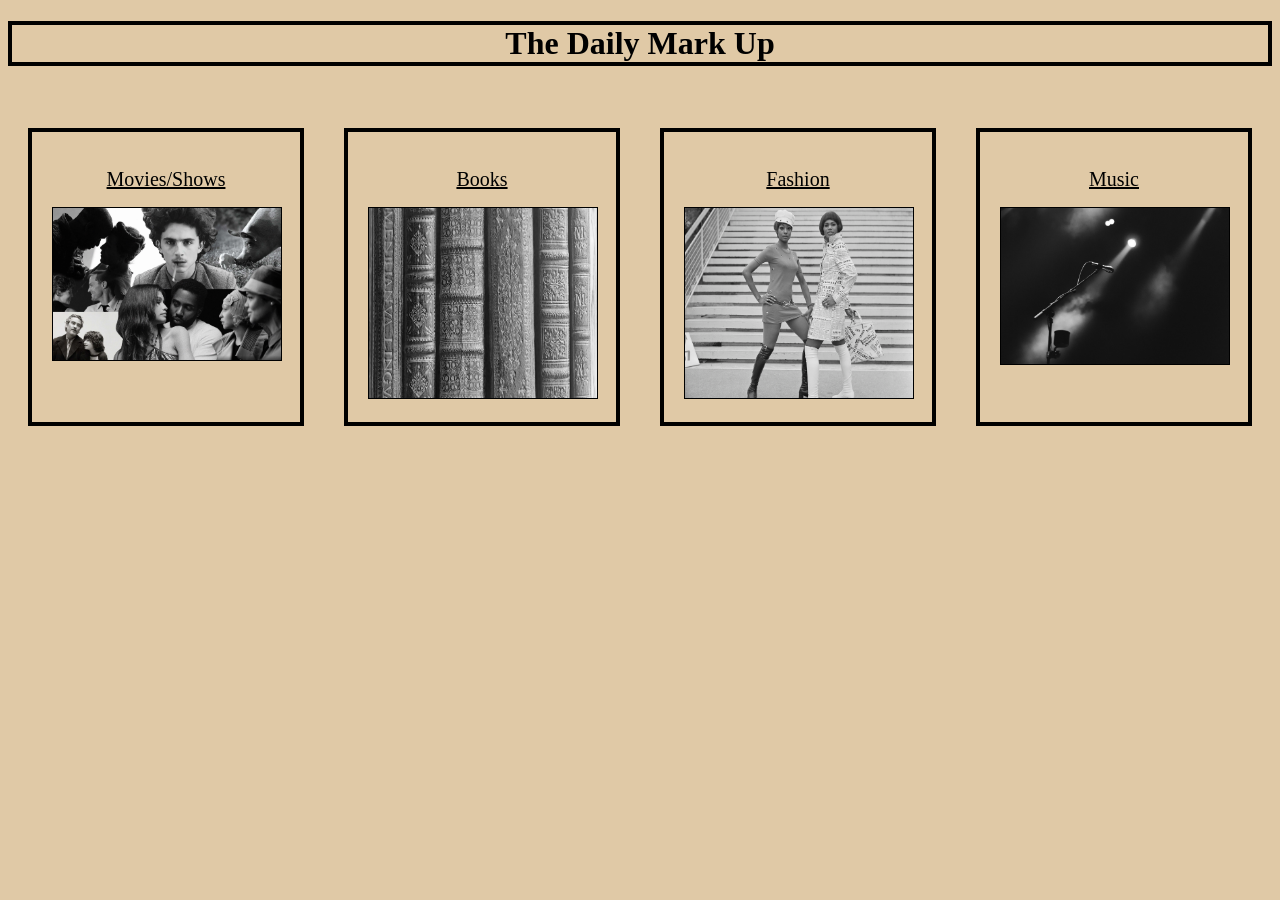
<file: index.html>
<!DOCTYPE html>
<html lang="en">
<head>
    <link rel="stylesheet" href="Style/style.css">
    <title>The Daily Mark Up</title>
    </head>
<body>
    <h1 id="page-title">The Daily Mark Up</h1>
<div class="container">
        <div>
            <p><a href="movies.html">Movies/Shows</a></p>
            <img class="image" src="Images/draft02.png" alt="moviethumbnail">
           
        </div>
          <div>
            <p><a href="books.html">Books</a></p>
            <img class="image2" src="Images/vertical_books_from_the_marburg_image_archive.jpg" alt="bookstack">
        </div>
          <div>
            <p><a href="trends.html">Fashion</a></p>
            <img class="image2" src="Images/trends.png" alt="trends">
        </div>
          <div>
            <p><a href="music.html">Music</a></p>
            <img class="image" src="Images/music.jpeg" alt="music">
        </div>
    </div>
    </html>
</file>
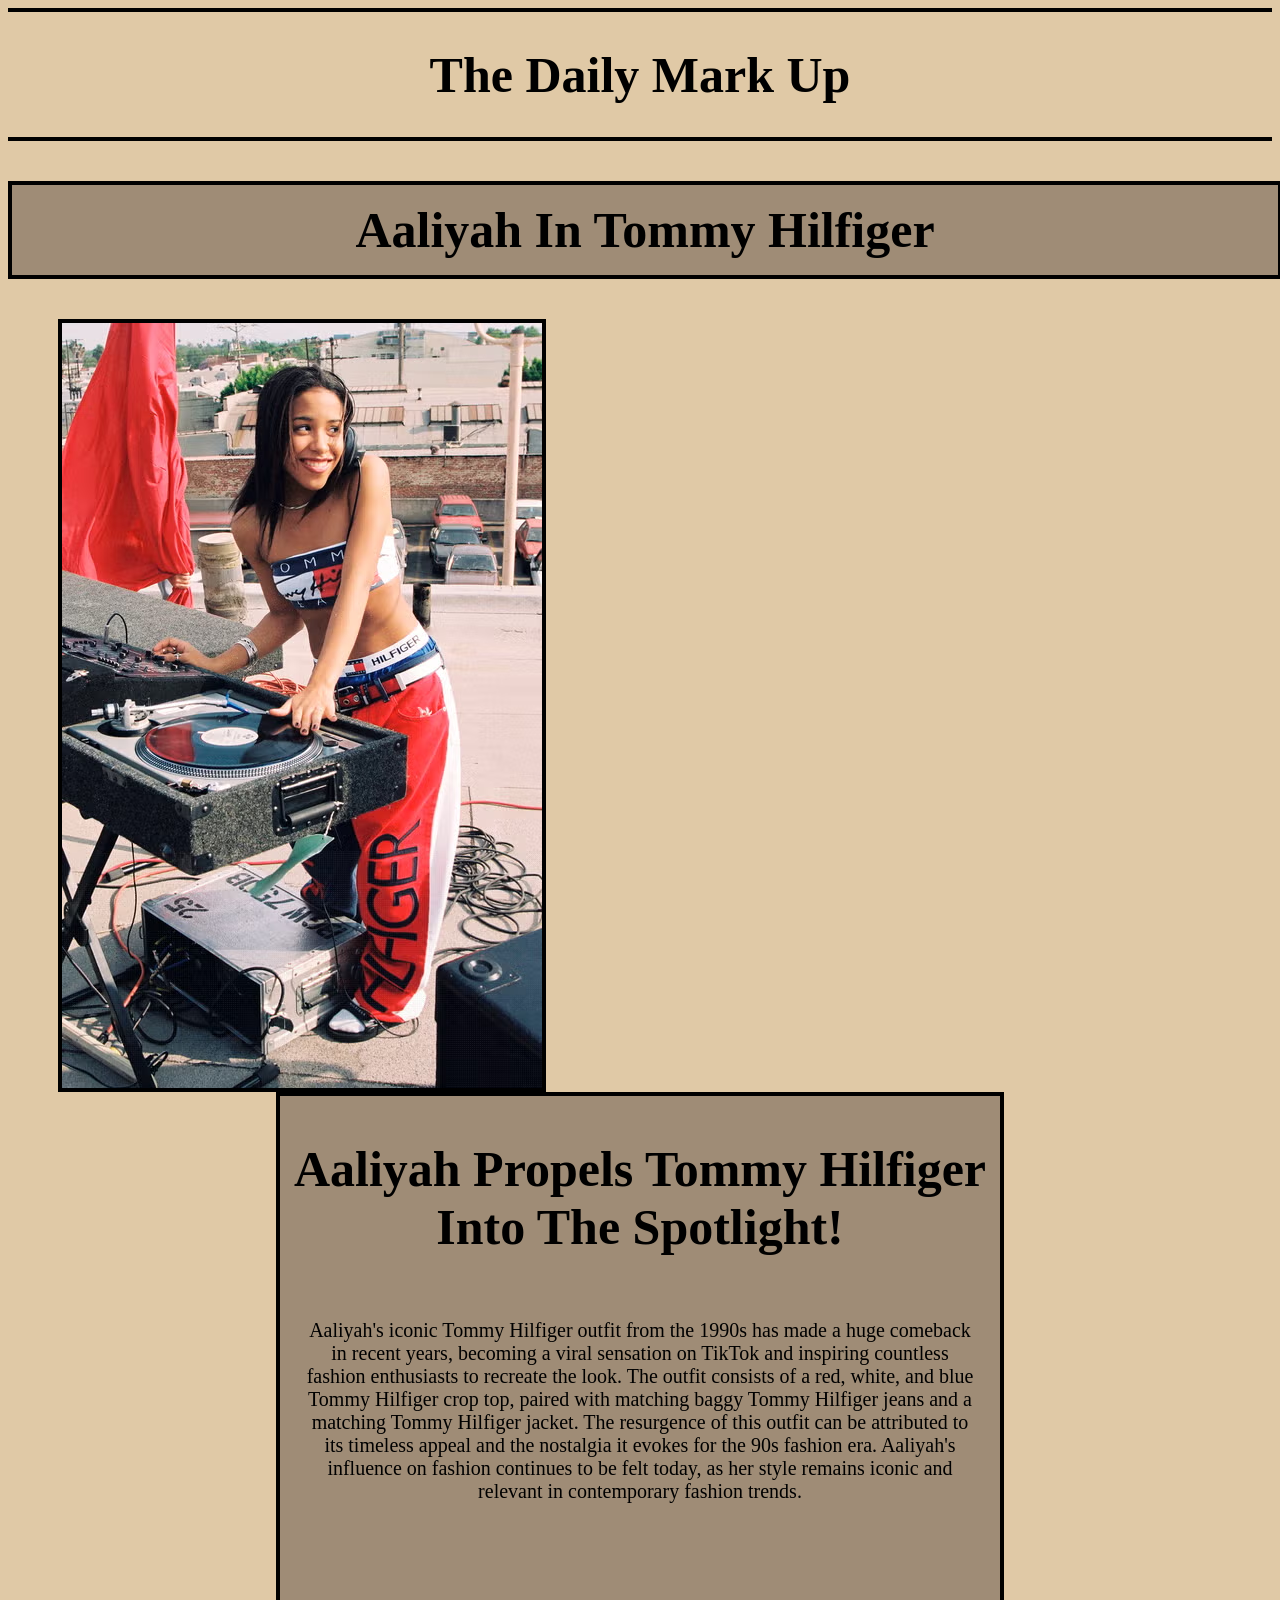
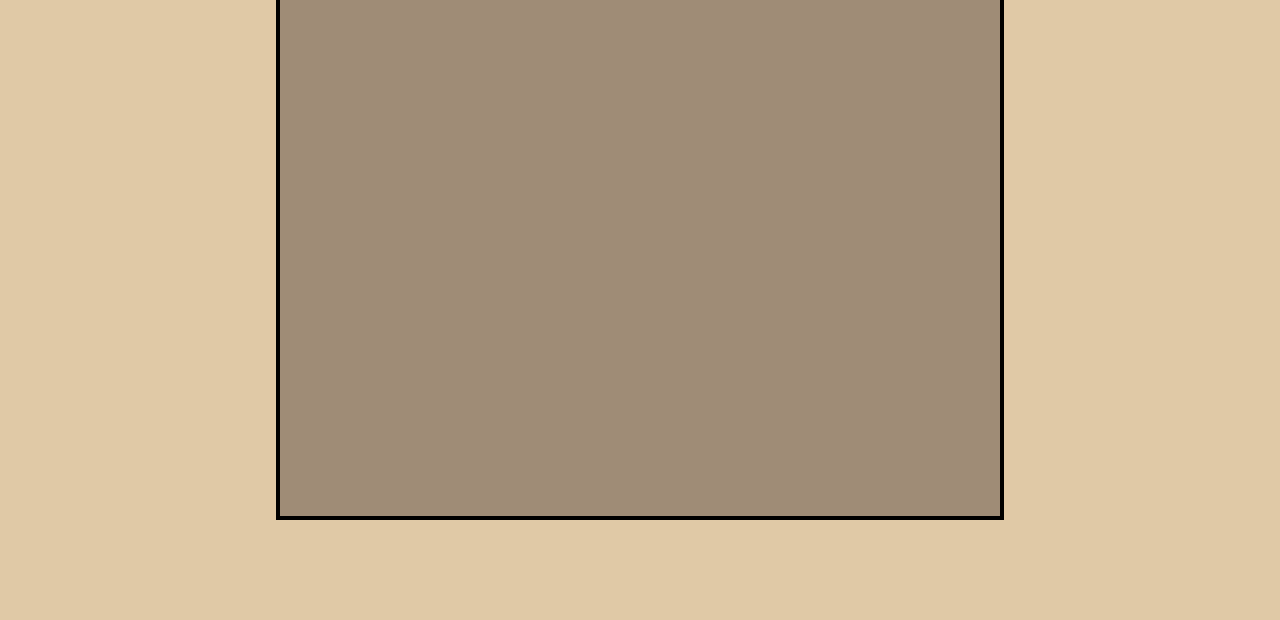
<file: Aaliyahhilly.html>
<!DOCTYPE html>
<html lang="en">
<head>
    <link rel="stylesheet" href="Style/style2.css">
    </head>
    <body>
         </head>
    <body>  
   <hr>
   <h1>The Daily Mark Up</h1>
   <hr>
   
   
        <div class="container">
        <div>
       <h1>Aaliyah In Tommy Hilfiger</h1>
       </div>
    </div>
      <div class="container2">
            <img class="image" src="Images/tommyhilly.png" alt="aaliyah"/> 

            <div>
                <h1> Aaliyah Propels Tommy Hilfiger Into The Spotlight!</h1>
              <p> Aaliyah's iconic Tommy Hilfiger outfit from the 1990s has made a huge comeback in recent years, becoming a viral sensation on TikTok and inspiring countless fashion enthusiasts to recreate the look. The outfit consists of a red, white, and blue Tommy Hilfiger crop top, paired with matching baggy Tommy Hilfiger jeans and a matching Tommy Hilfiger jacket. The resurgence of this outfit can be attributed to its timeless appeal and the nostalgia it evokes for the 90s fashion era. Aaliyah's influence on fashion continues to be felt today, as her style remains iconic and relevant in contemporary fashion trends.</p>
       </div>
      
    </body>
</file>
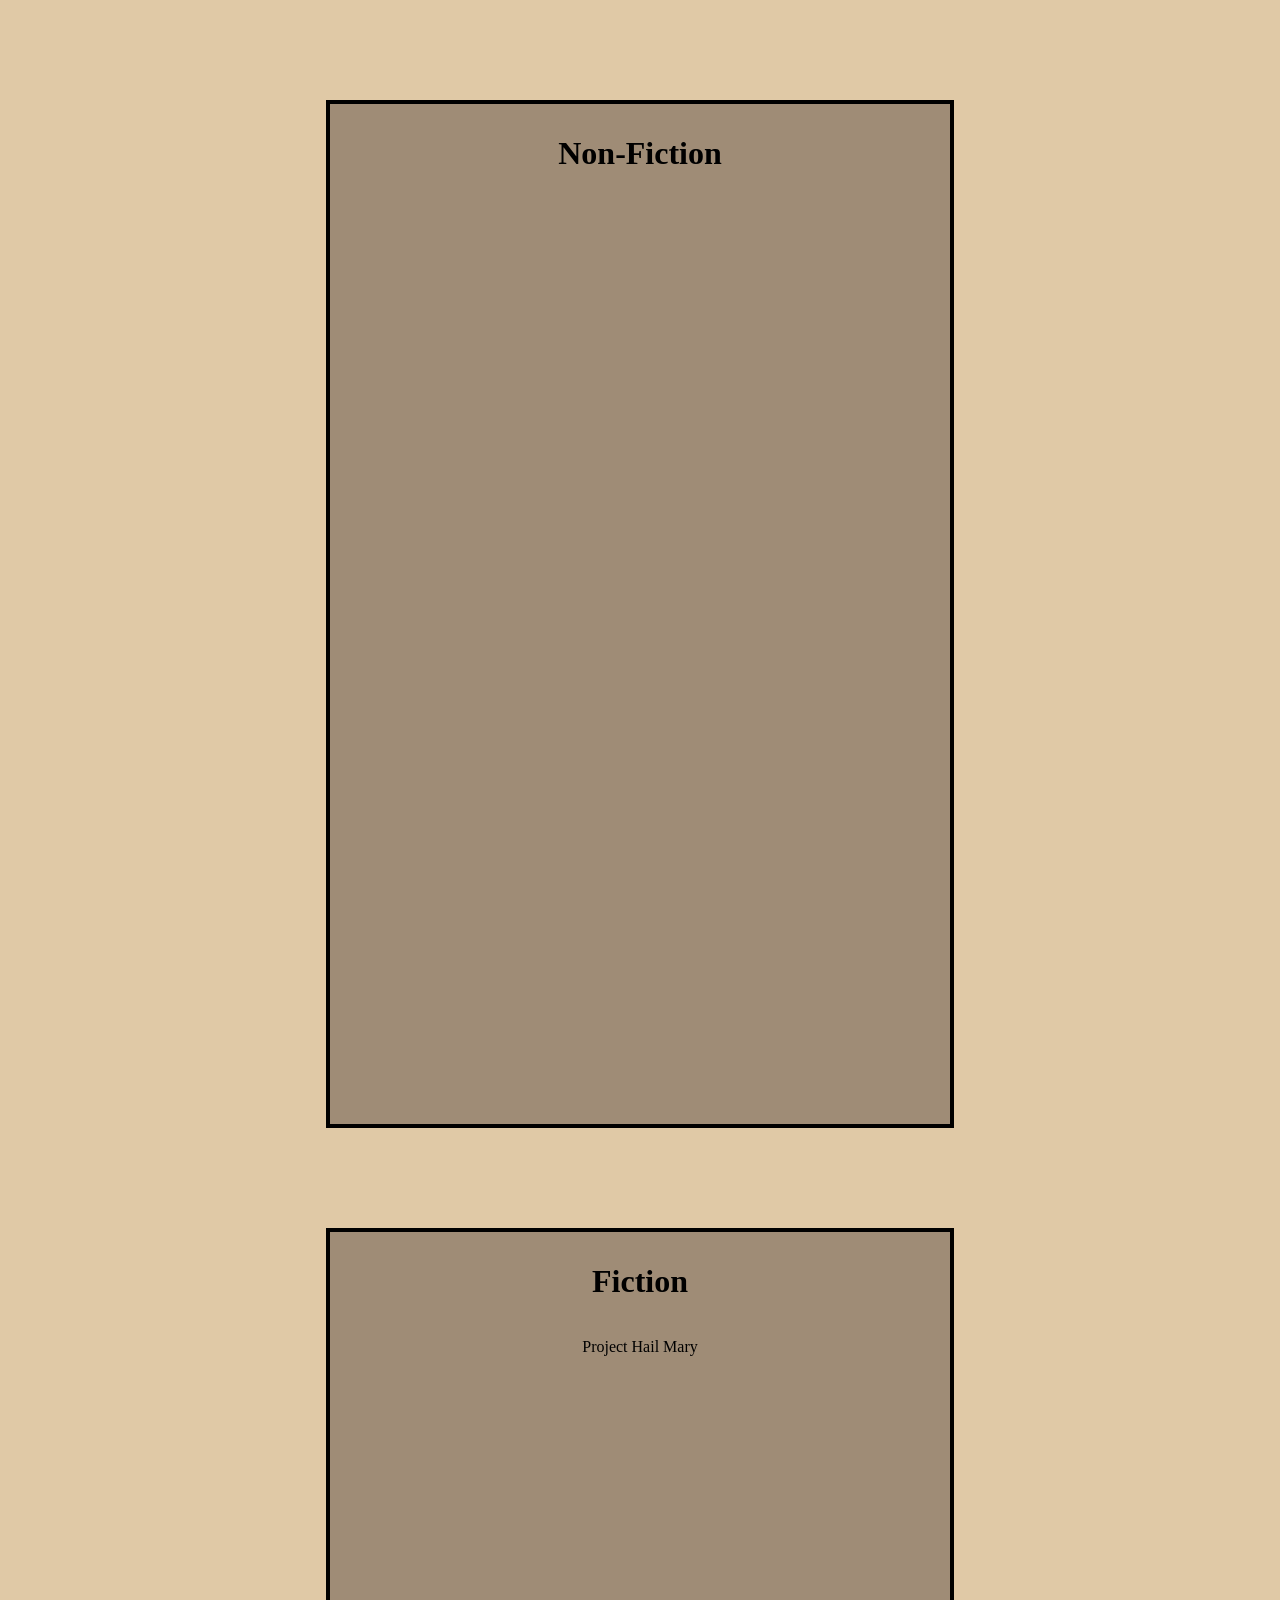
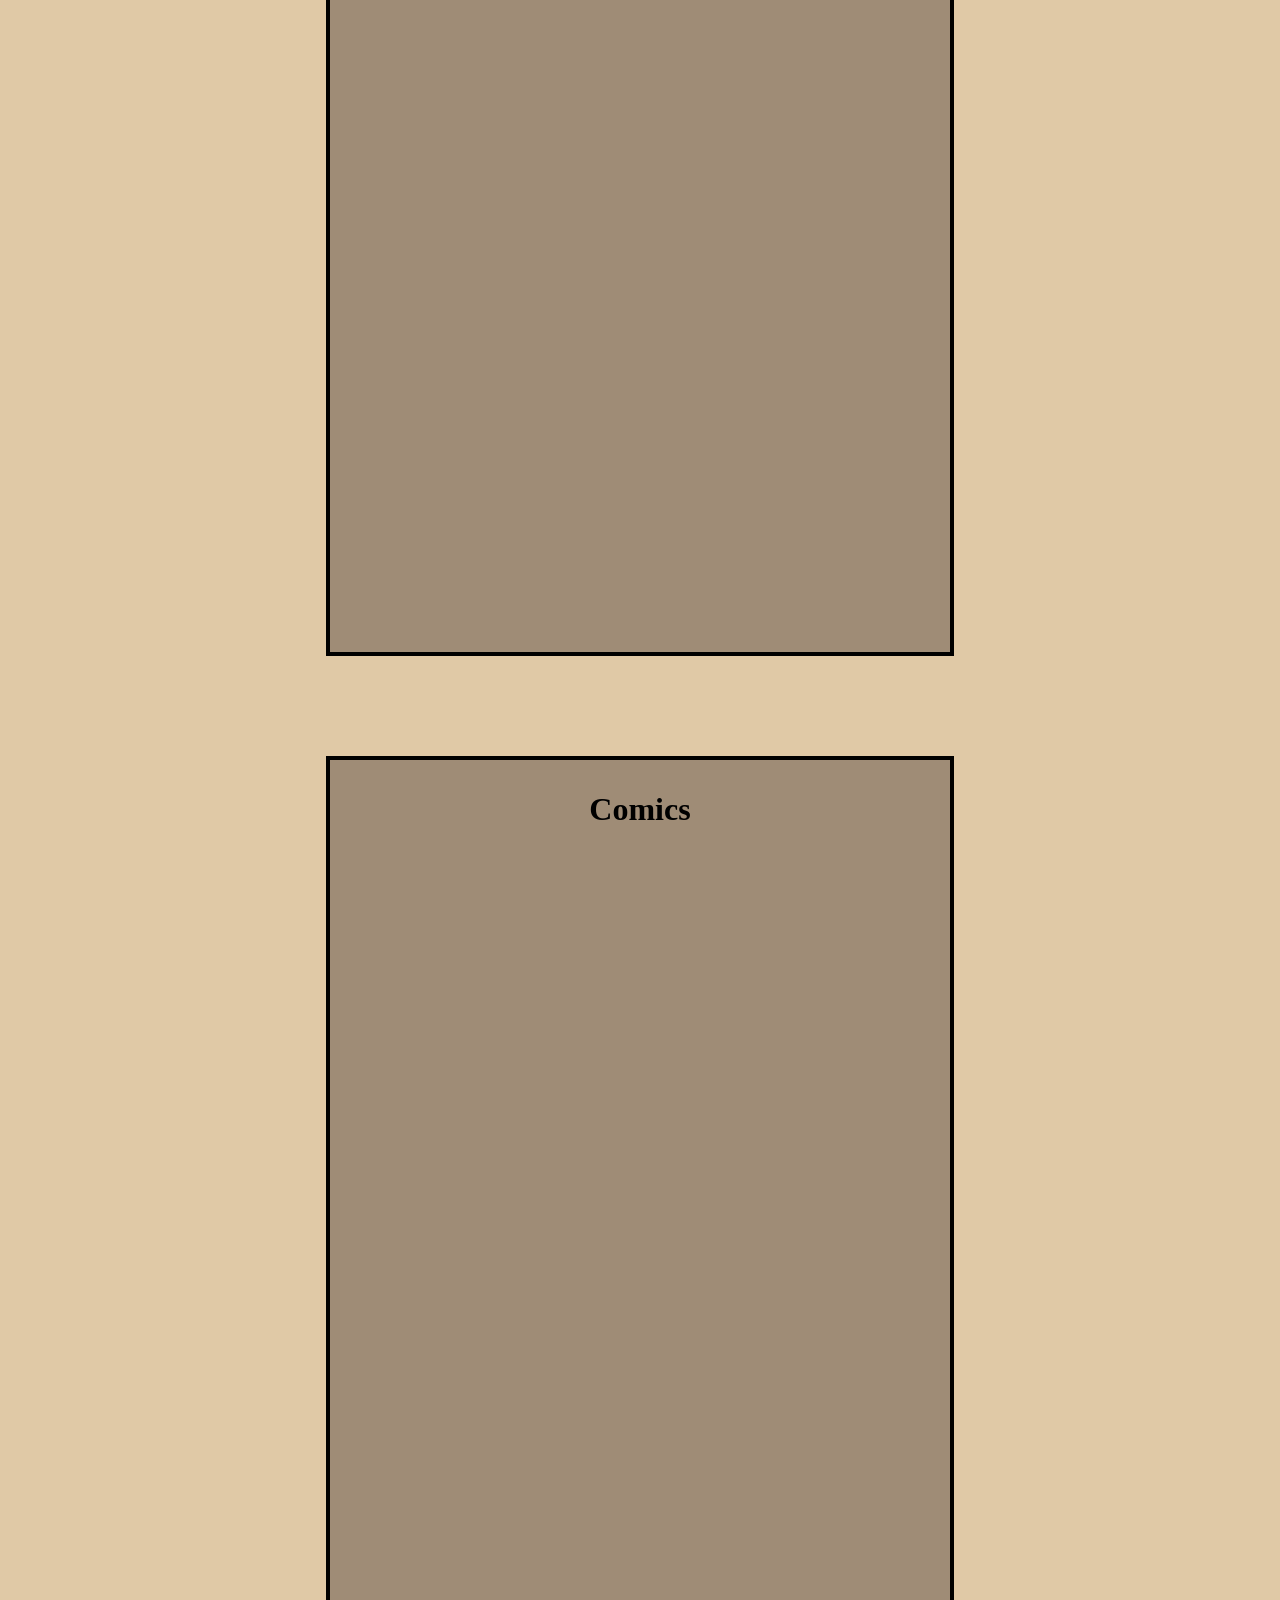
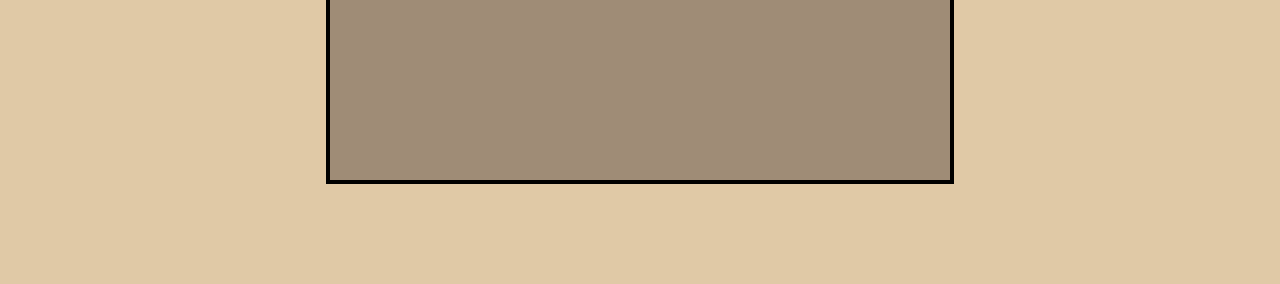
<file: books.html>
<!DOCTYPE html>
<html lang="en">
<head>
    <link rel="stylesheet" href="Style/style3.css">
    </head>
    <body>  
         <div class="container">
       <div>
            <h1>Non-Fiction</h1>
     
        </div>

       <div>
            <h1>Fiction</h1>
            <p> Project Hail Mary</p>
        </div>
        
       <div>
            <h1>Comics</h1> 
        </div>
        </div>
        </body>
</file>
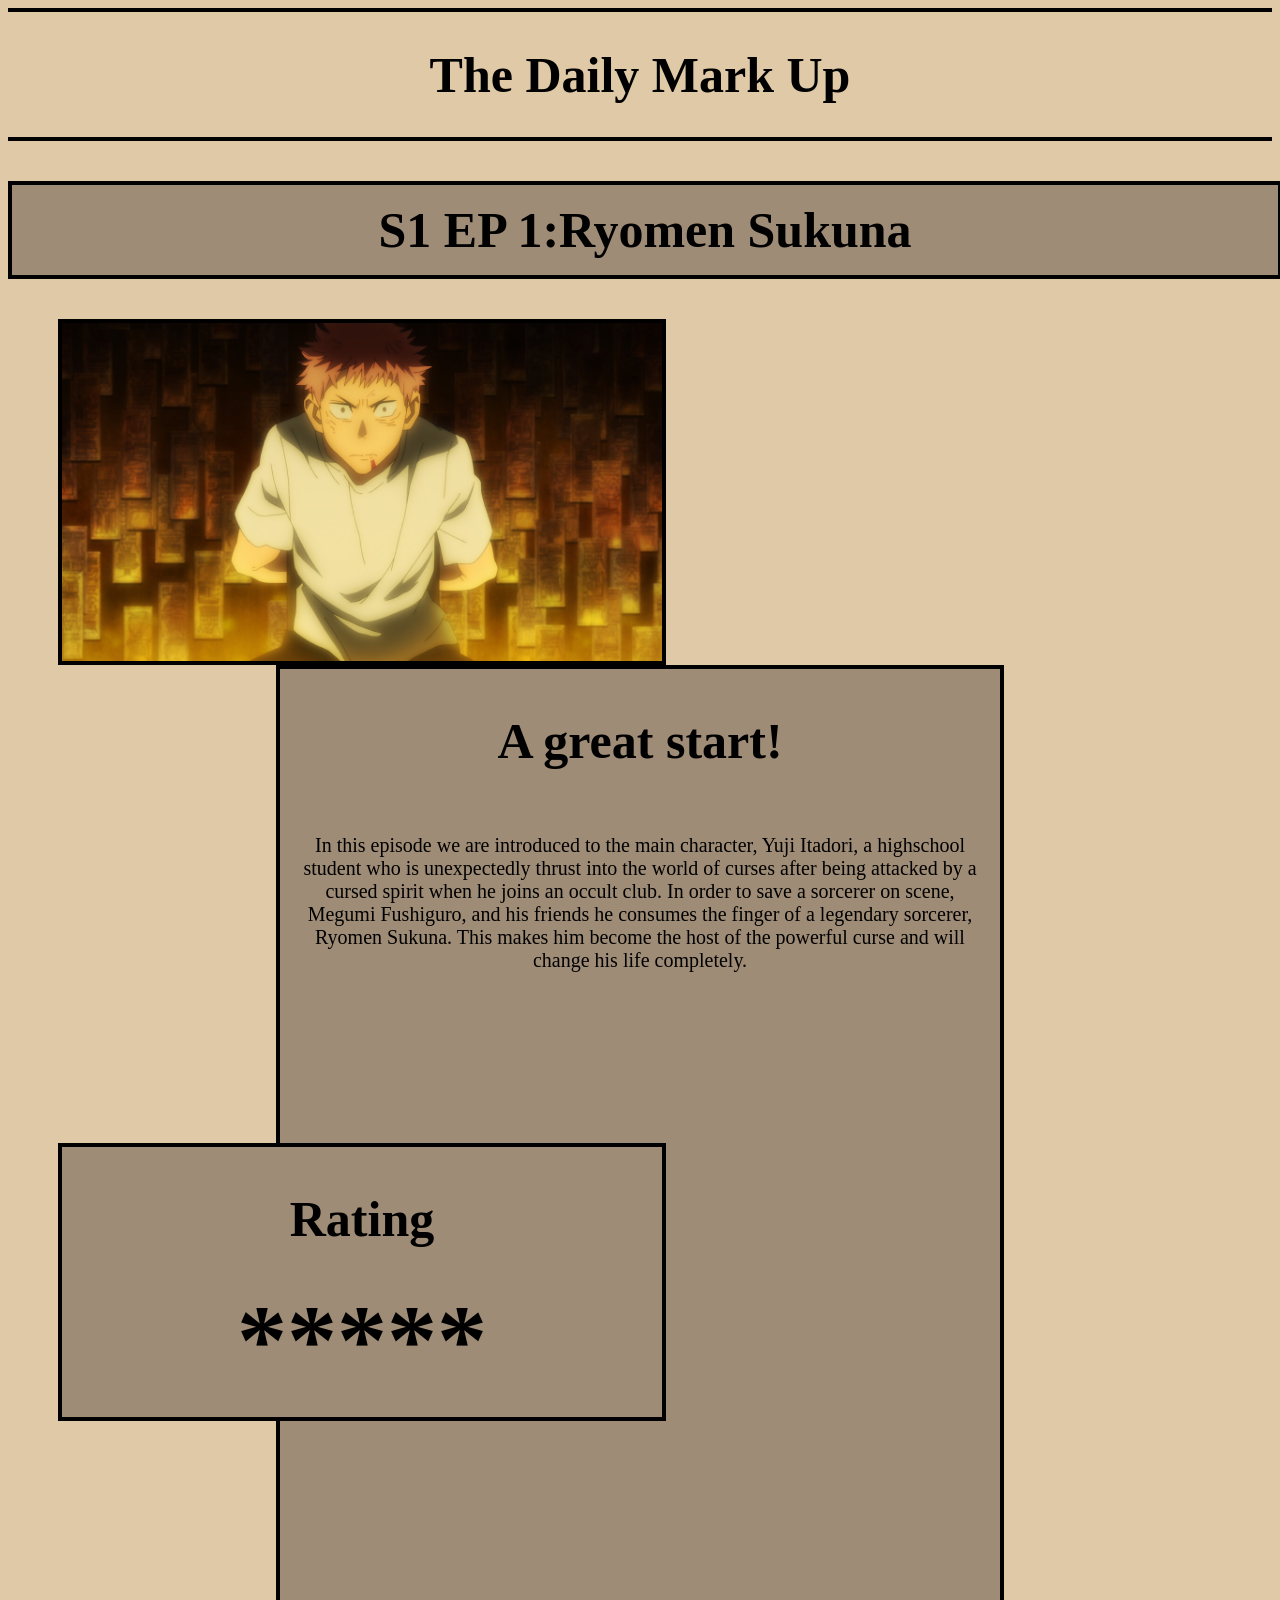
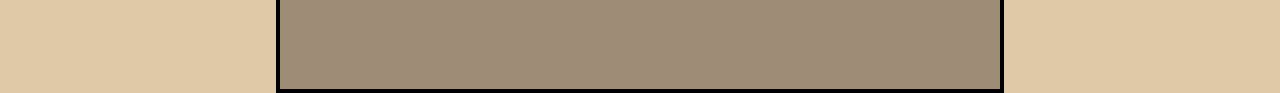
<file: JJKEP1.html>
<!DOCTYPE html>
<html lang="en">
<head>
    <link rel="stylesheet" href="Style/style2.css">
    </head>
      <body>  
   <hr>
   <h1>The Daily Mark Up</h1>
   <hr>
   
   
        <div class="container">
        <div>
       <h1>S1 EP 1:Ryomen Sukuna</h1>
       </div>
    </div>
    
        <div class="container2">
            <img class="image" src="Images/EP1.jpg" alt="Yuji"/> 

            <div>
                <h1>A great start!</h1>
                
<p>In this episode we are introduced to the main character, Yuji Itadori, a highschool student who is unexpectedly thrust into the world of curses after being attacked by a cursed spirit when he joins an occult club. In order to save a sorcerer on scene, Megumi Fushiguro, and his friends he consumes the finger of a legendary sorcerer, Ryomen Sukuna. This makes him become the host of the powerful curse and will change his life completely.</p>                
       </div>
      
</div> 
 <div class="container5">
            <div>
                <h1>Rating</h1>
                <p2>*****</p2>
            </div>
        </div>
</file>
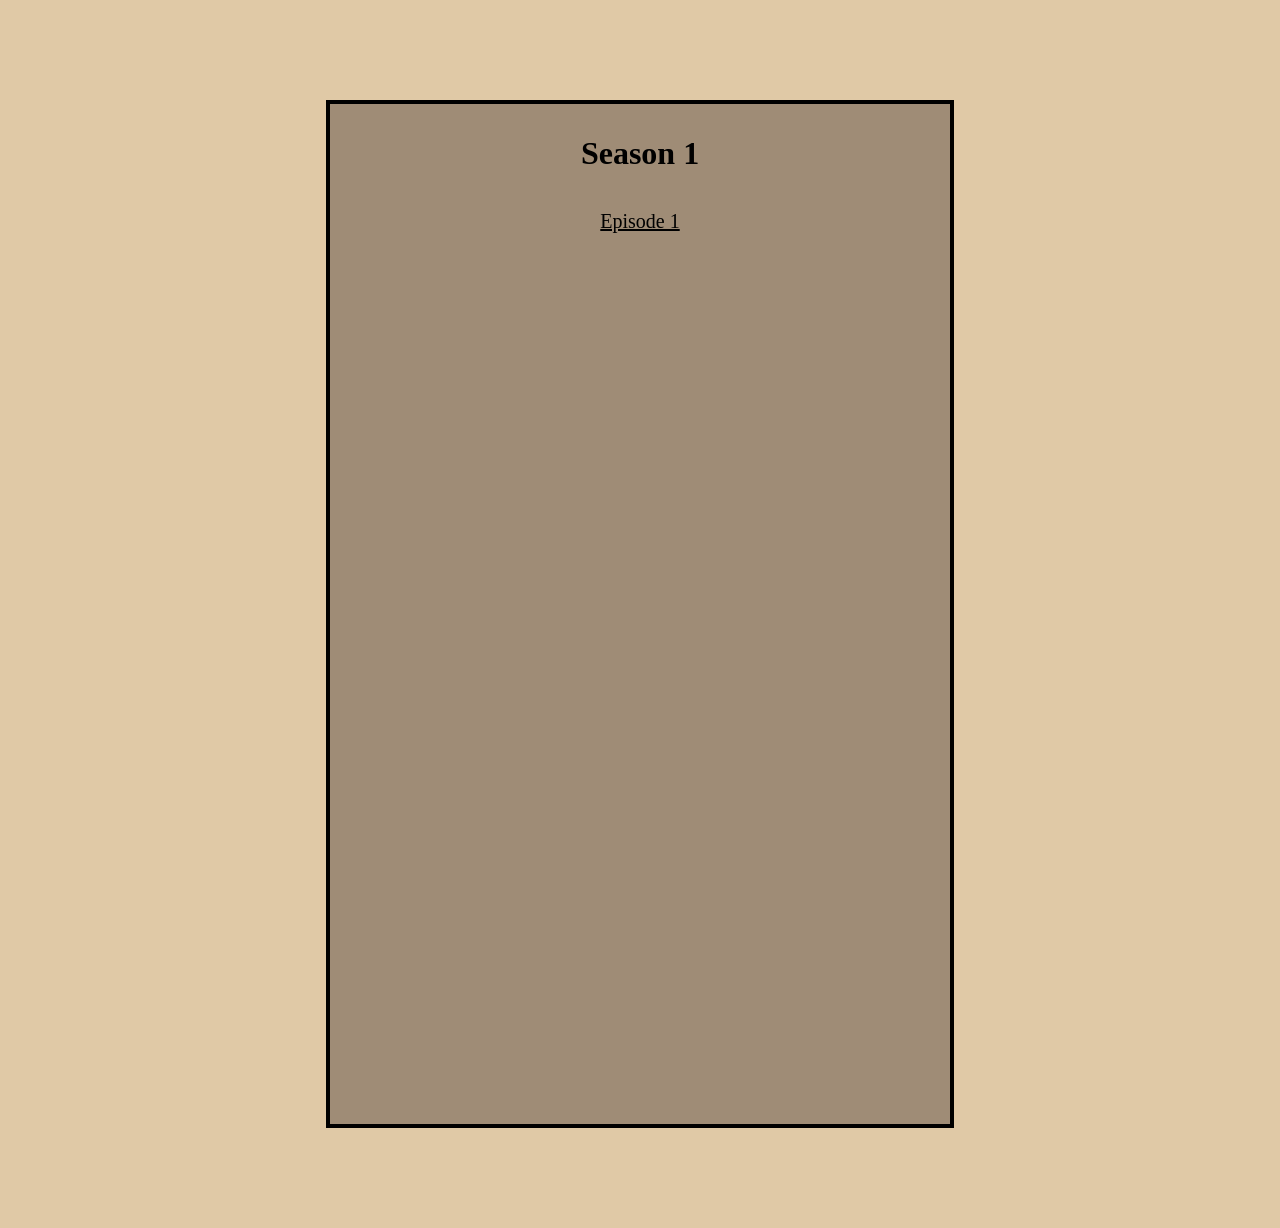
<file: JJKSeason1.html>
<!DOCTYPE html>
<html lang="en">
<head>
    <link rel="stylesheet" href="Style/style3.css">
    </head>
    <body> 
        <div class="container">
       <div>
            <h1>Season 1</h1> 
        <p><a href="JJKEP1.html">Episode 1</a></p> 
        </div>
</file>
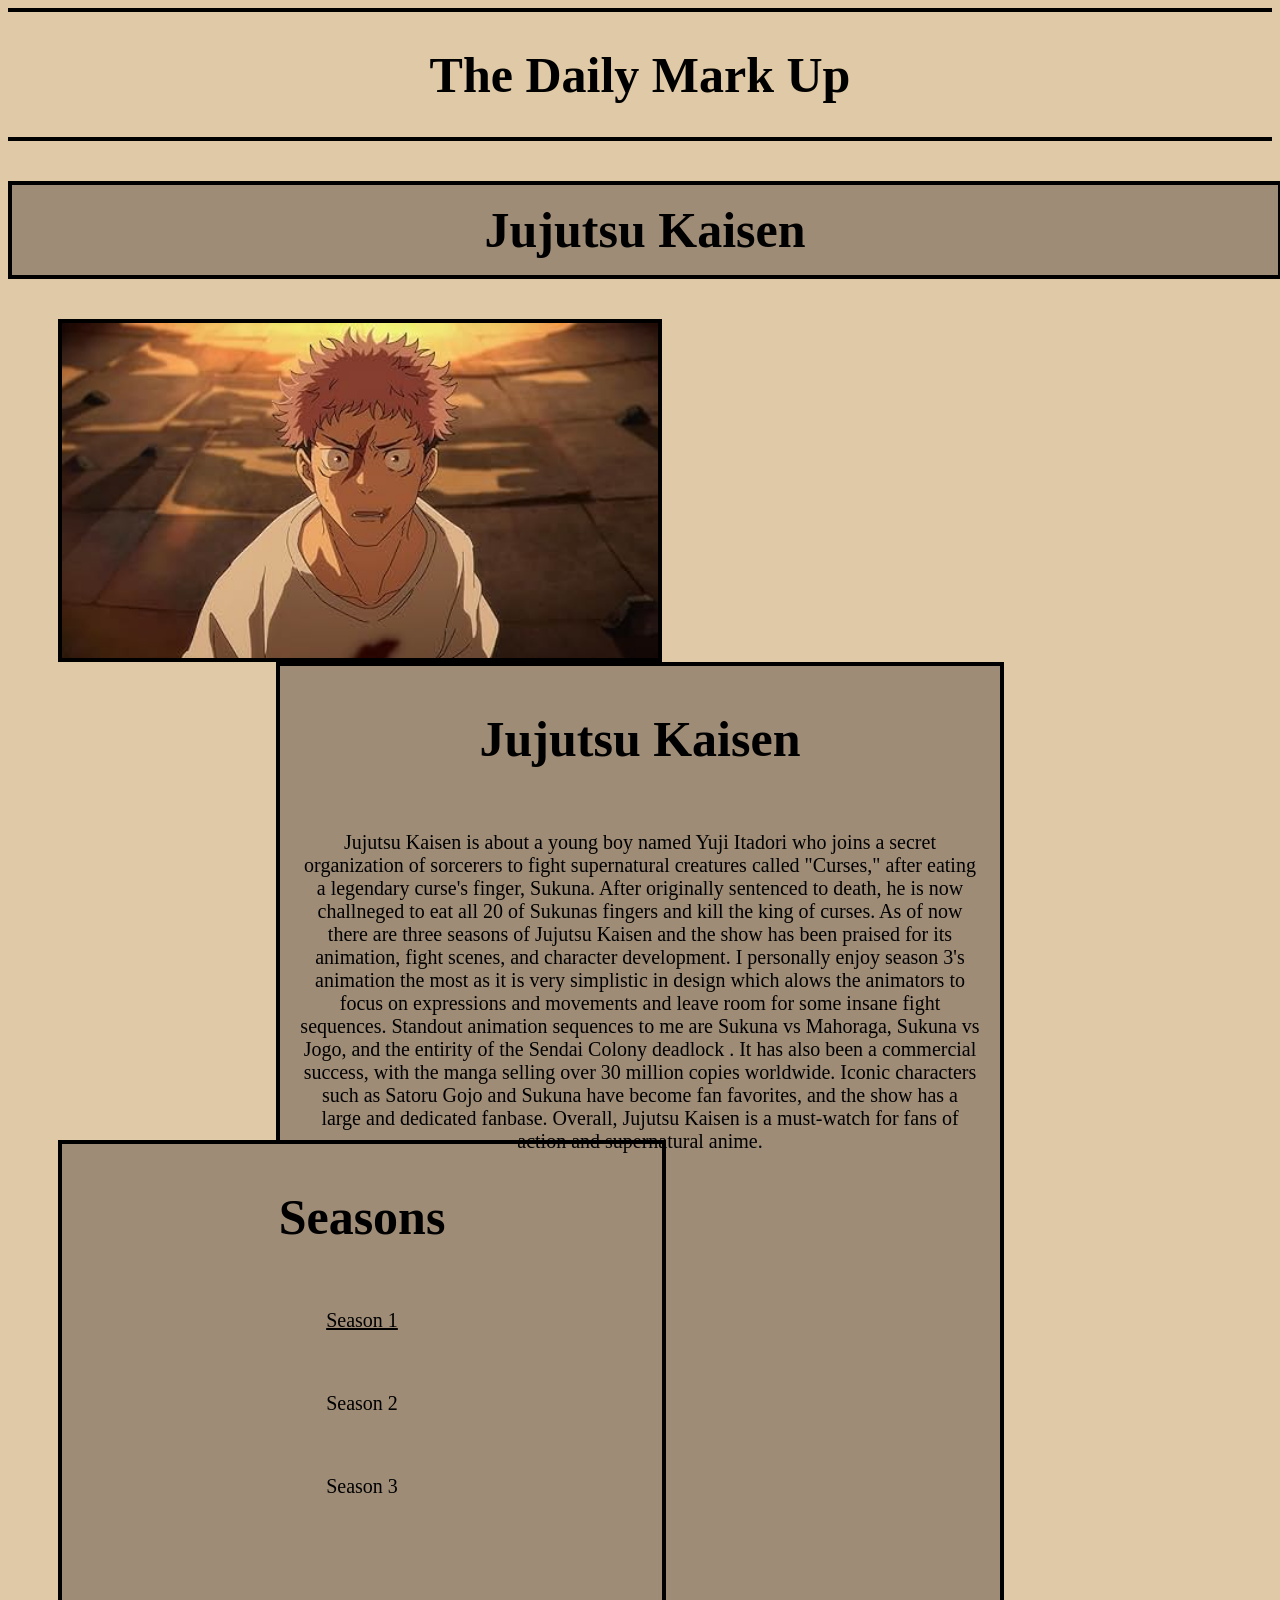
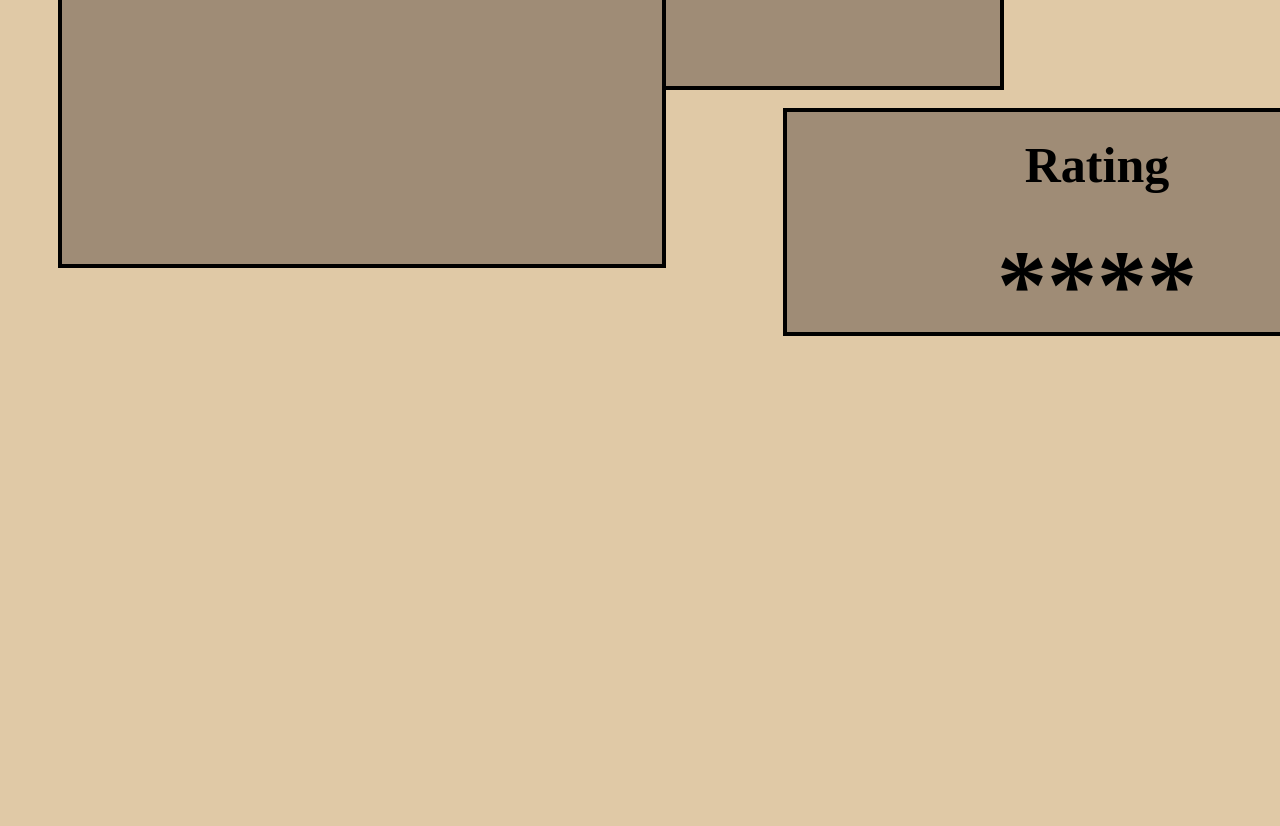
<file: Jujutsu Kaisen.html>
<!DOCTYPE html>
<html lang="en">
<head>
    <link rel="stylesheet" href="Style/style2.css">
    </head>
    <body>
          <hr>
   <h1>The Daily Mark Up</h1>
   <hr>
   
   
        <div class="container">
        <div>
       <h1>Jujutsu Kaisen</h1>
       </div>
    </div>
    
        <div class="container2">
            <img class="image2" src="Images/yuji.jpg" alt="Jujutsu Kaisen"/> 

            <div>
                <h1> Jujutsu Kaisen</h1>
                
<p> Jujutsu Kaisen is about a young boy named Yuji Itadori who joins a secret organization of sorcerers to fight supernatural creatures called "Curses," after eating a legendary curse's finger, Sukuna. After originally sentenced to death, he is now challneged to eat all 20 of Sukunas fingers and kill the king of curses. 
    As of now there are three seasons of Jujutsu Kaisen and the show has been praised for its animation, fight scenes, and character development. I personally enjoy season 3's animation the most as it is very simplistic in design which alows the animators to focus on expressions and movements and leave room for some insane fight sequences. Standout animation sequences to me are Sukuna vs Mahoraga, Sukuna vs Jogo, and the entirity of the Sendai Colony deadlock .  It has also been a commercial success, with the manga selling over 30 million copies worldwide. Iconic characters such as Satoru Gojo and Sukuna have become fan favorites, and the show has a large and dedicated fanbase. Overall, Jujutsu Kaisen is a must-watch for fans of action and supernatural anime.
</p>                
       </div>
      
</div> 
  <div class="container3">
            <div>
                <h1>Seasons</h1>
                <p> <a href="JJKSeason1.html">Season 1</a></p>
                <p>Season 2</p>
                <p>Season 3</p>
 
            </div>
        </div>
      
        </div>
        <div class="container4">
            <div>
                <h1>Rating</h1> 
            
                   <p2> ****</p2>          
            </div>
    </body>
</file>
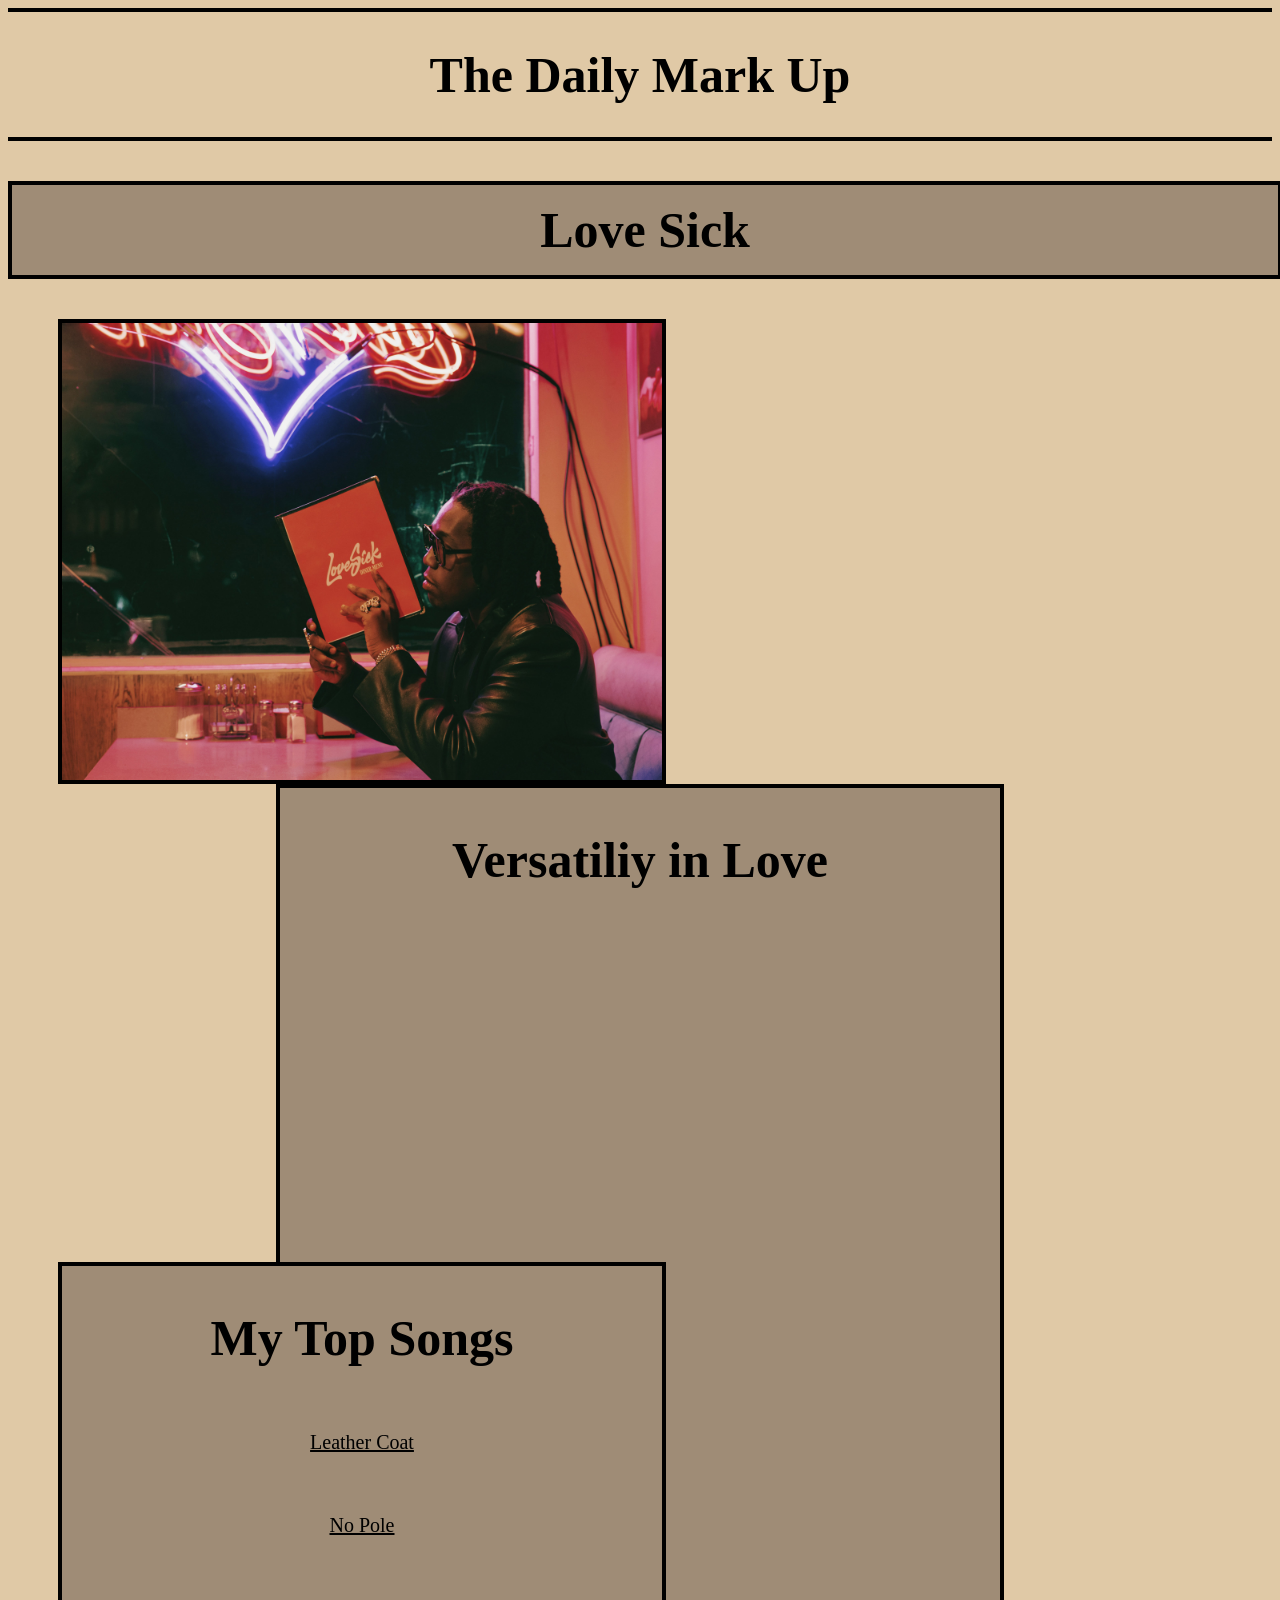
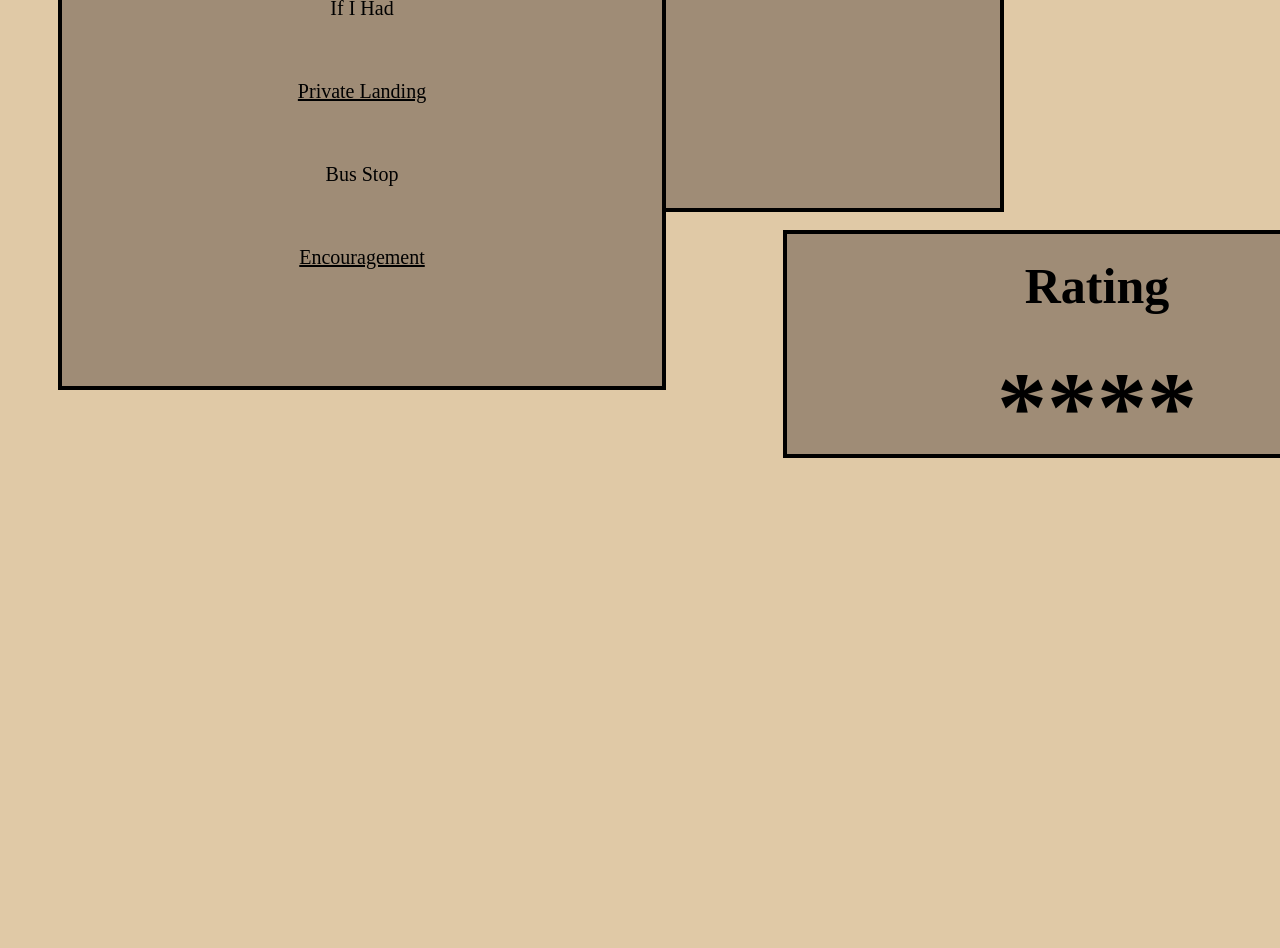
<file: lovesick.html>
<!DOCTYPE html>
<html lang="en">
<head>
    <link rel="stylesheet" href="Style/style2.css">
    </head>
     <body>
         </head>
    <body>  
   <hr>
   <h1>The Daily Mark Up</h1>
   <hr>
     <div class="container">
        <div>
       <h1>Love Sick</h1>
       </div>
    </div>
    
        <div class="container2">
            <img class="image" src="Images/donT2.png" alt="Love Sick"/> 

            <div>
                <h1>Versatiliy in Love</h1>
                
<p></p>              
       </div>
      
</div> 
  <div class="container3">
            <div>
                <h1>My Top Songs</h1>
                <p> <a href="">Leather Coat</a></p>
                <p> <a href="">No Pole</a></p>
                <p> <a href=""></a>If I Had</a></p>
                <p> <a href="">Private Landing</a></p>
                <p> <a href=""></a>Bus Stop</p>
                <p> <a href="">Encouragement</a></p>
 
            </div>
        </div>
      
        </div>
        <div class="container4">
            <div>
                <h1>Rating</h1> 
            
                   <p2> ****</p2>          
            </div>
    </body>
</file>
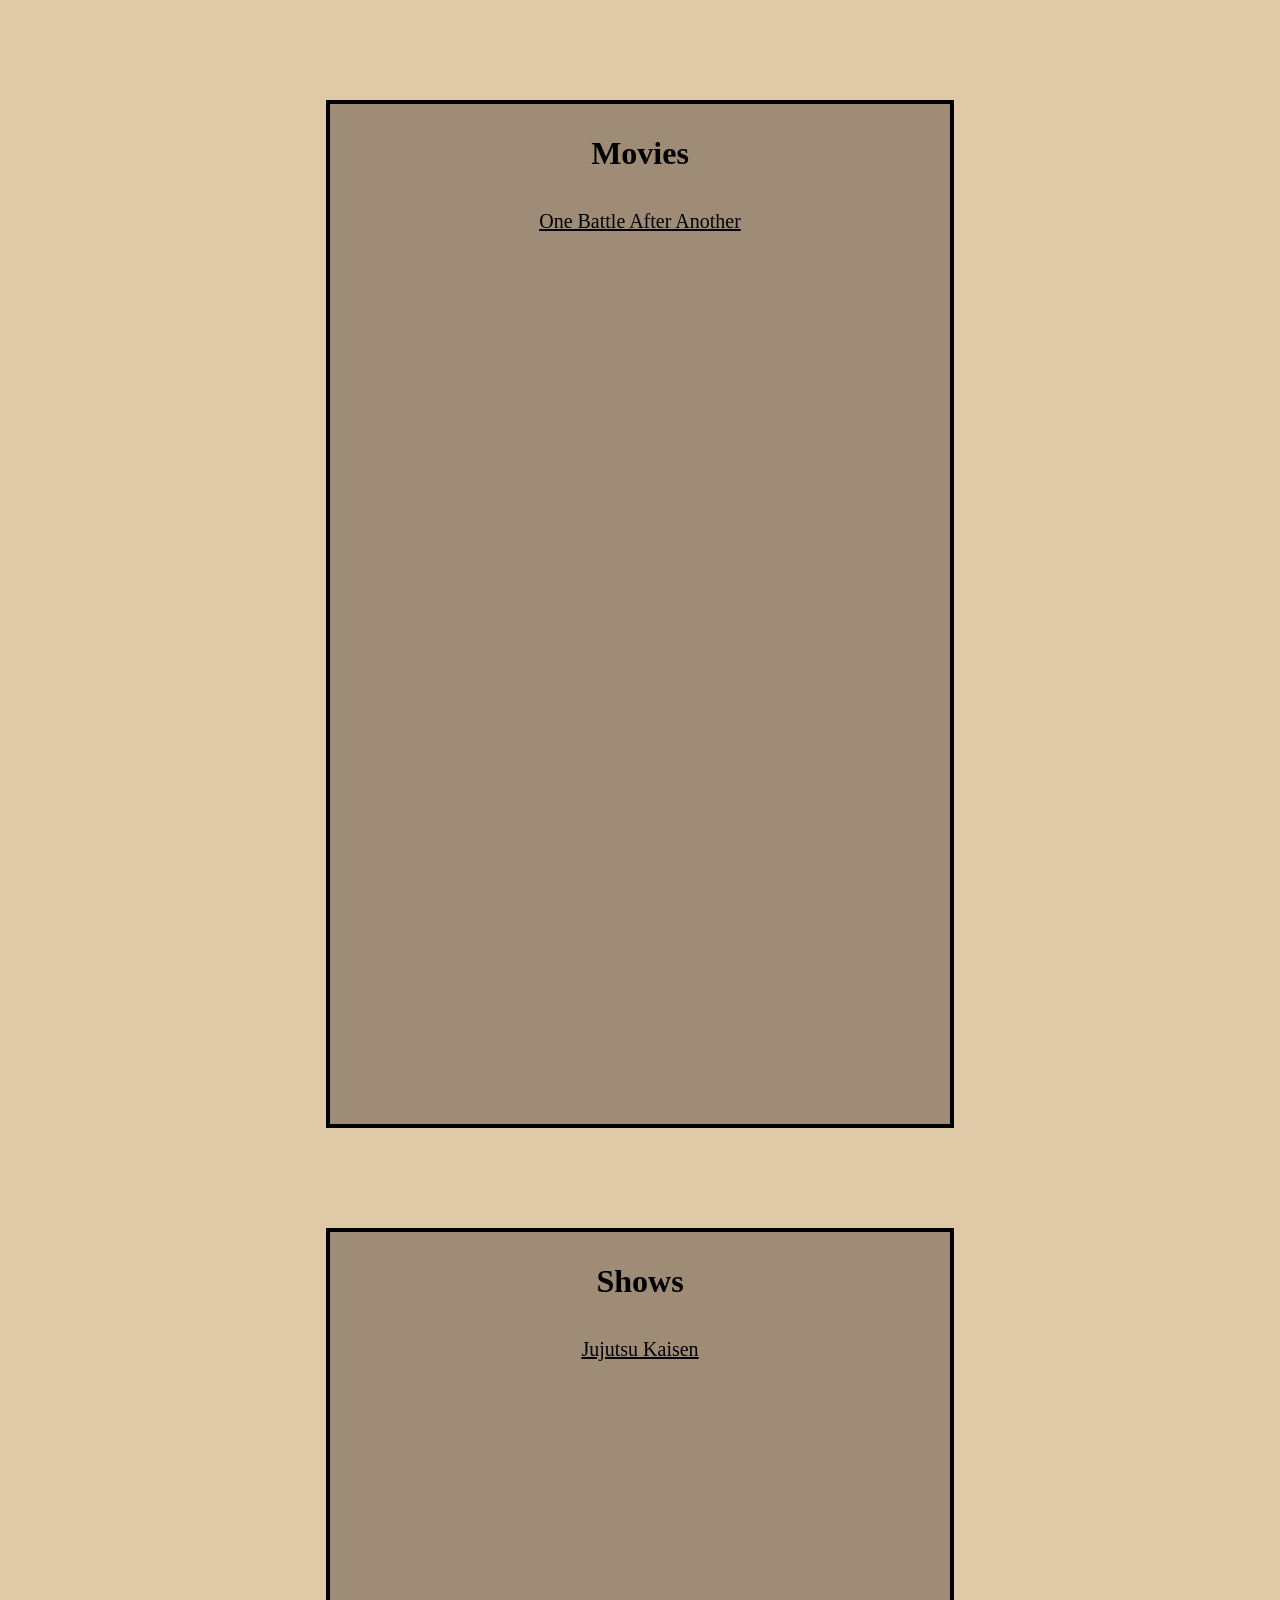
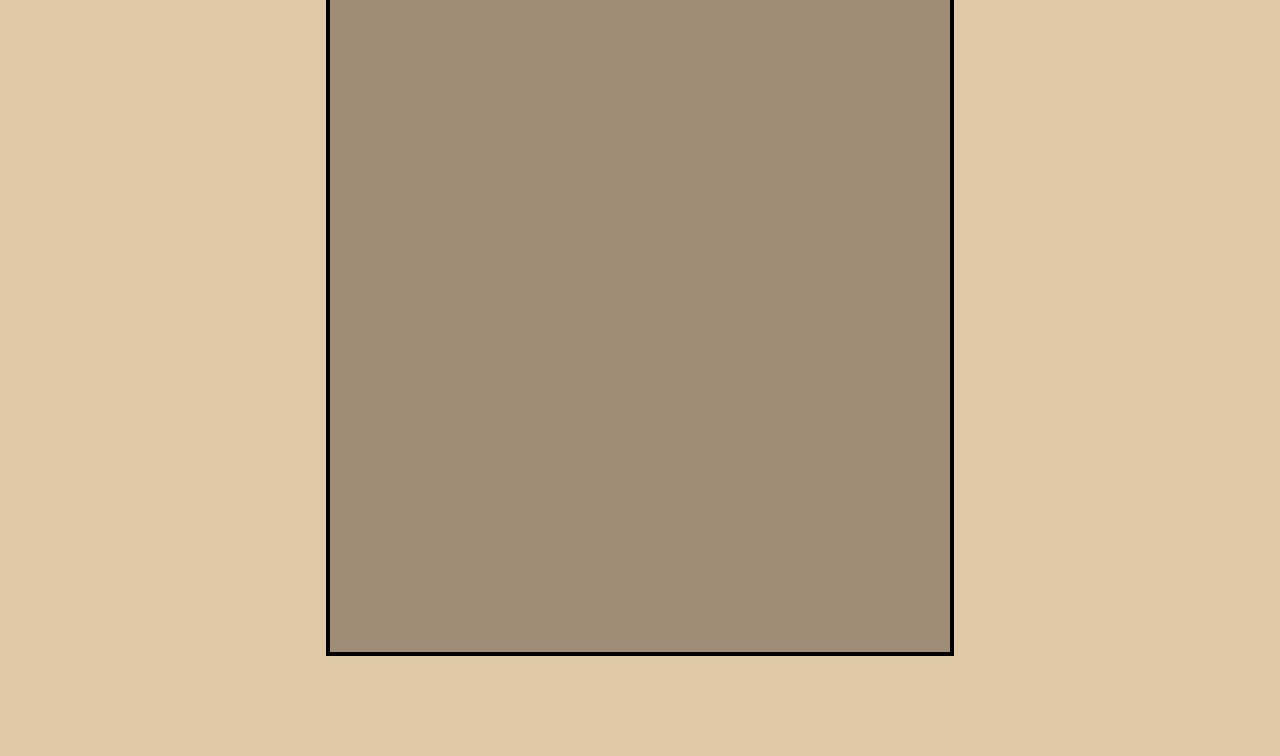
<file: movies.html>
<!DOCTYPE html>
<html lang="en">
<head>
    <link rel="stylesheet" href="Style/style3.css">
    </head>
    <body> 
        <div class="container">
       <div>
            <h1>Movies</h1> 
        <p><a href="One Battle After Another.html">One Battle After Another</a></p> 
        </div>
        <div>
            <h1>Shows</h1>
            <p><a href="Jujutsu Kaisen.html">Jujutsu Kaisen</a></p>
        </div>
        </div>
     </body>
</file>
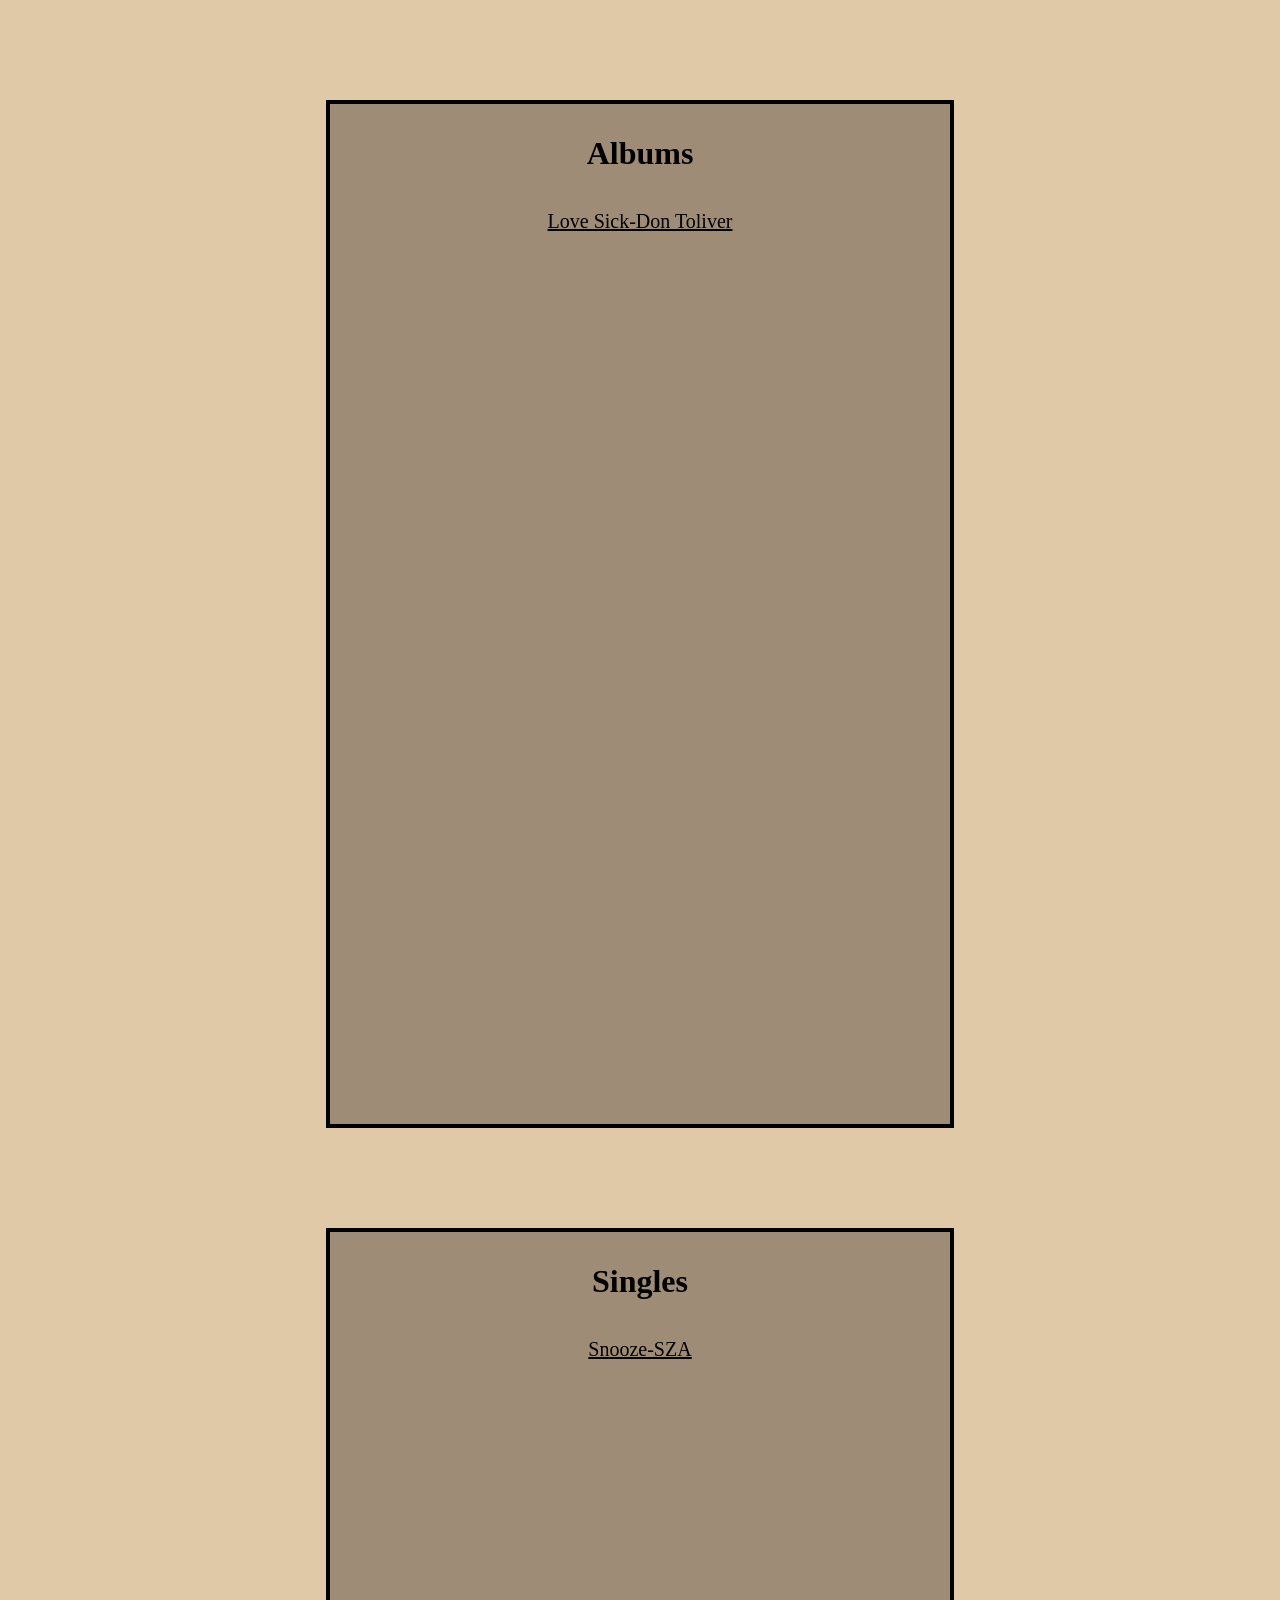
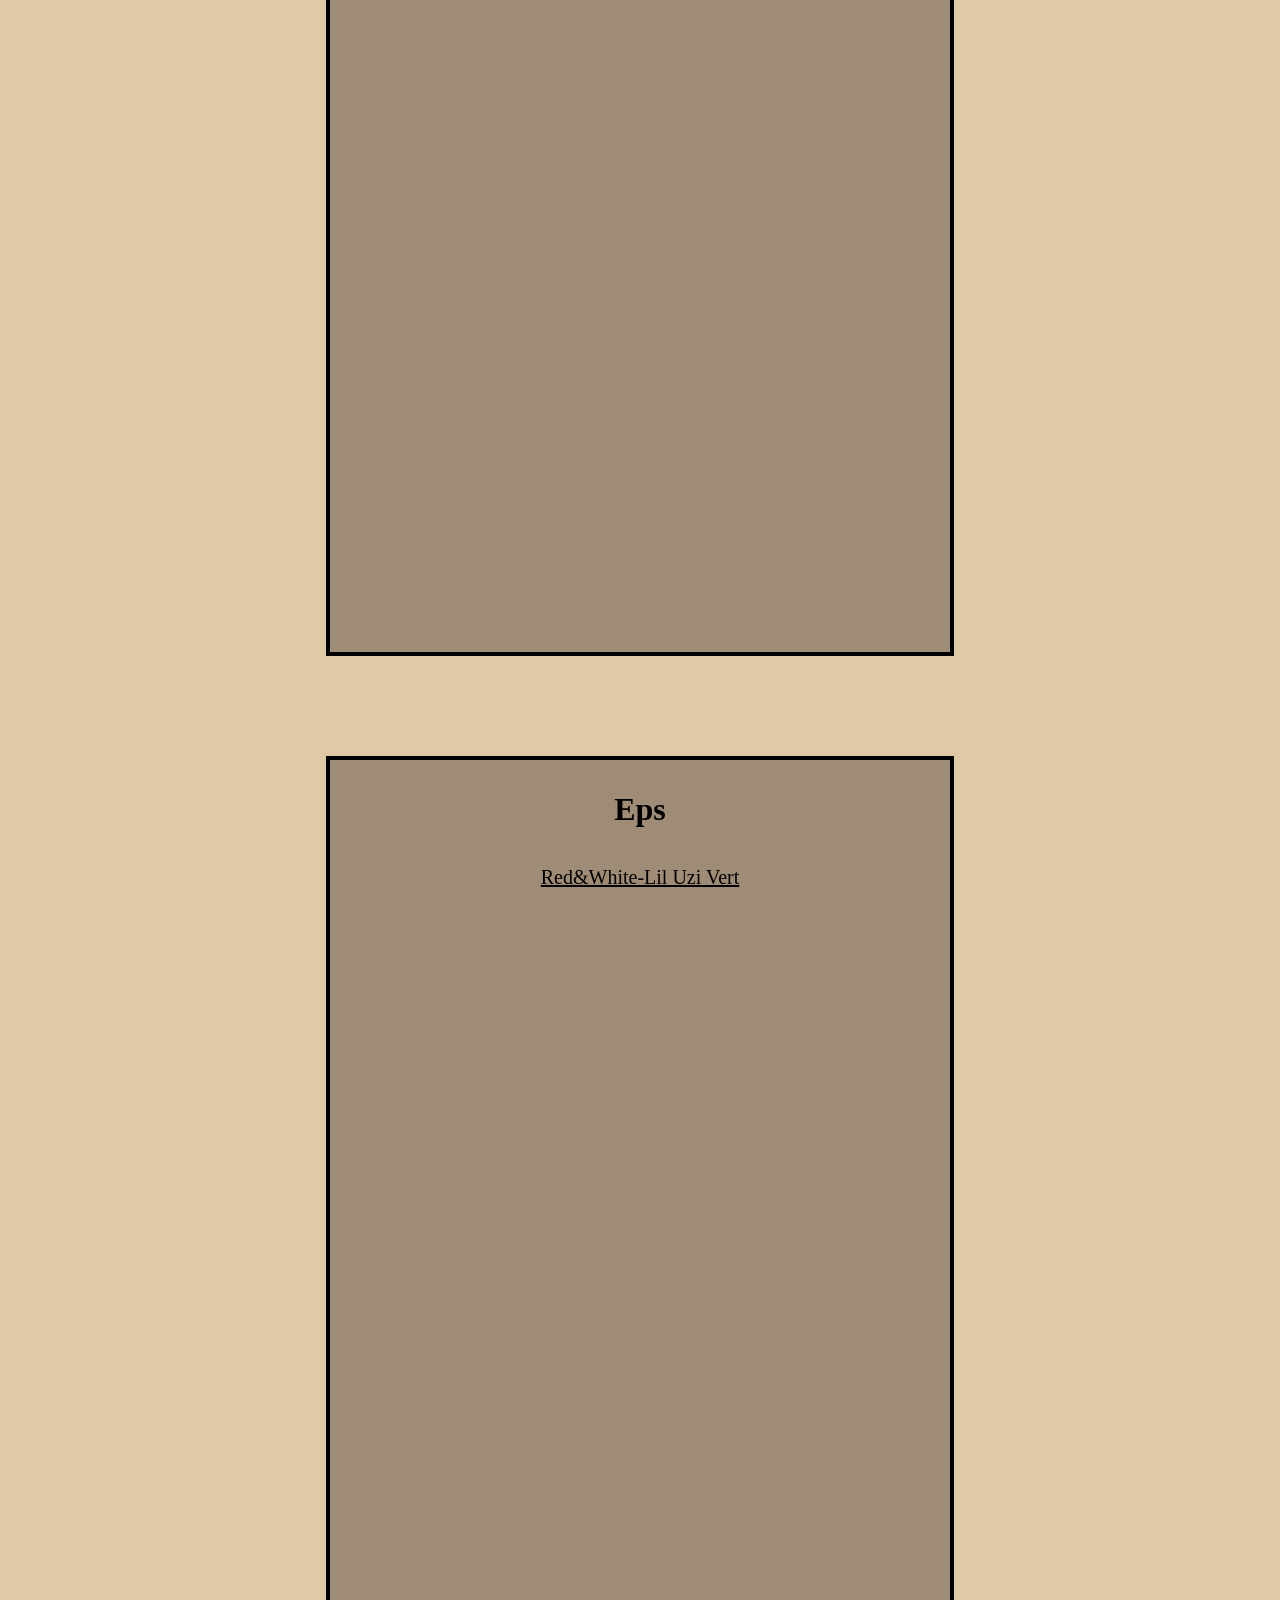
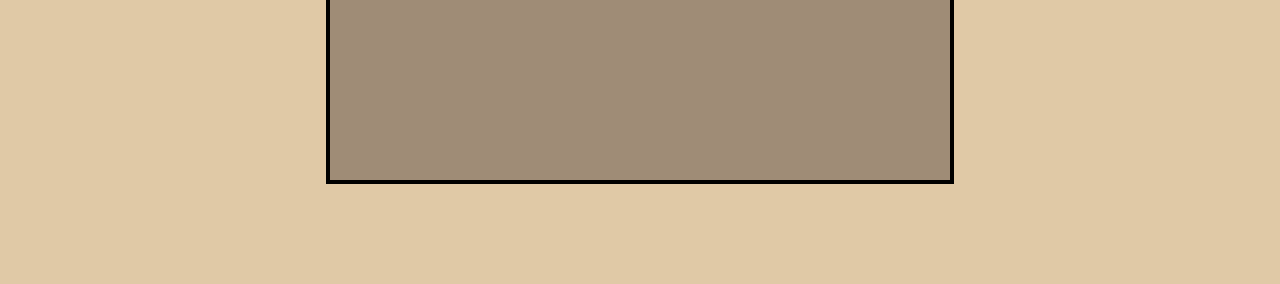
<file: music.html>
<!DOCTYPE html>
<html lang="en">
<head>
    <link rel="stylesheet" href="Style/style3.css">
    </head>
    <body>  
        <div class="container">
       <div>
            <h1>Albums</h1> 
         <p> <a href="lovesick.html">Love Sick-Don Toliver</a></p>
        </div>
         <div>
                <h1>Singles</h1>
                <p> <a href="Snooze.html">Snooze-SZA</a></p>
         </div>
       <div>
            <h1>Eps</h1> 
            <p> <a href="Red&White.html">Red&White-Lil Uzi Vert</a></p>
        </div>
        </div>
    
    </body>
</file>
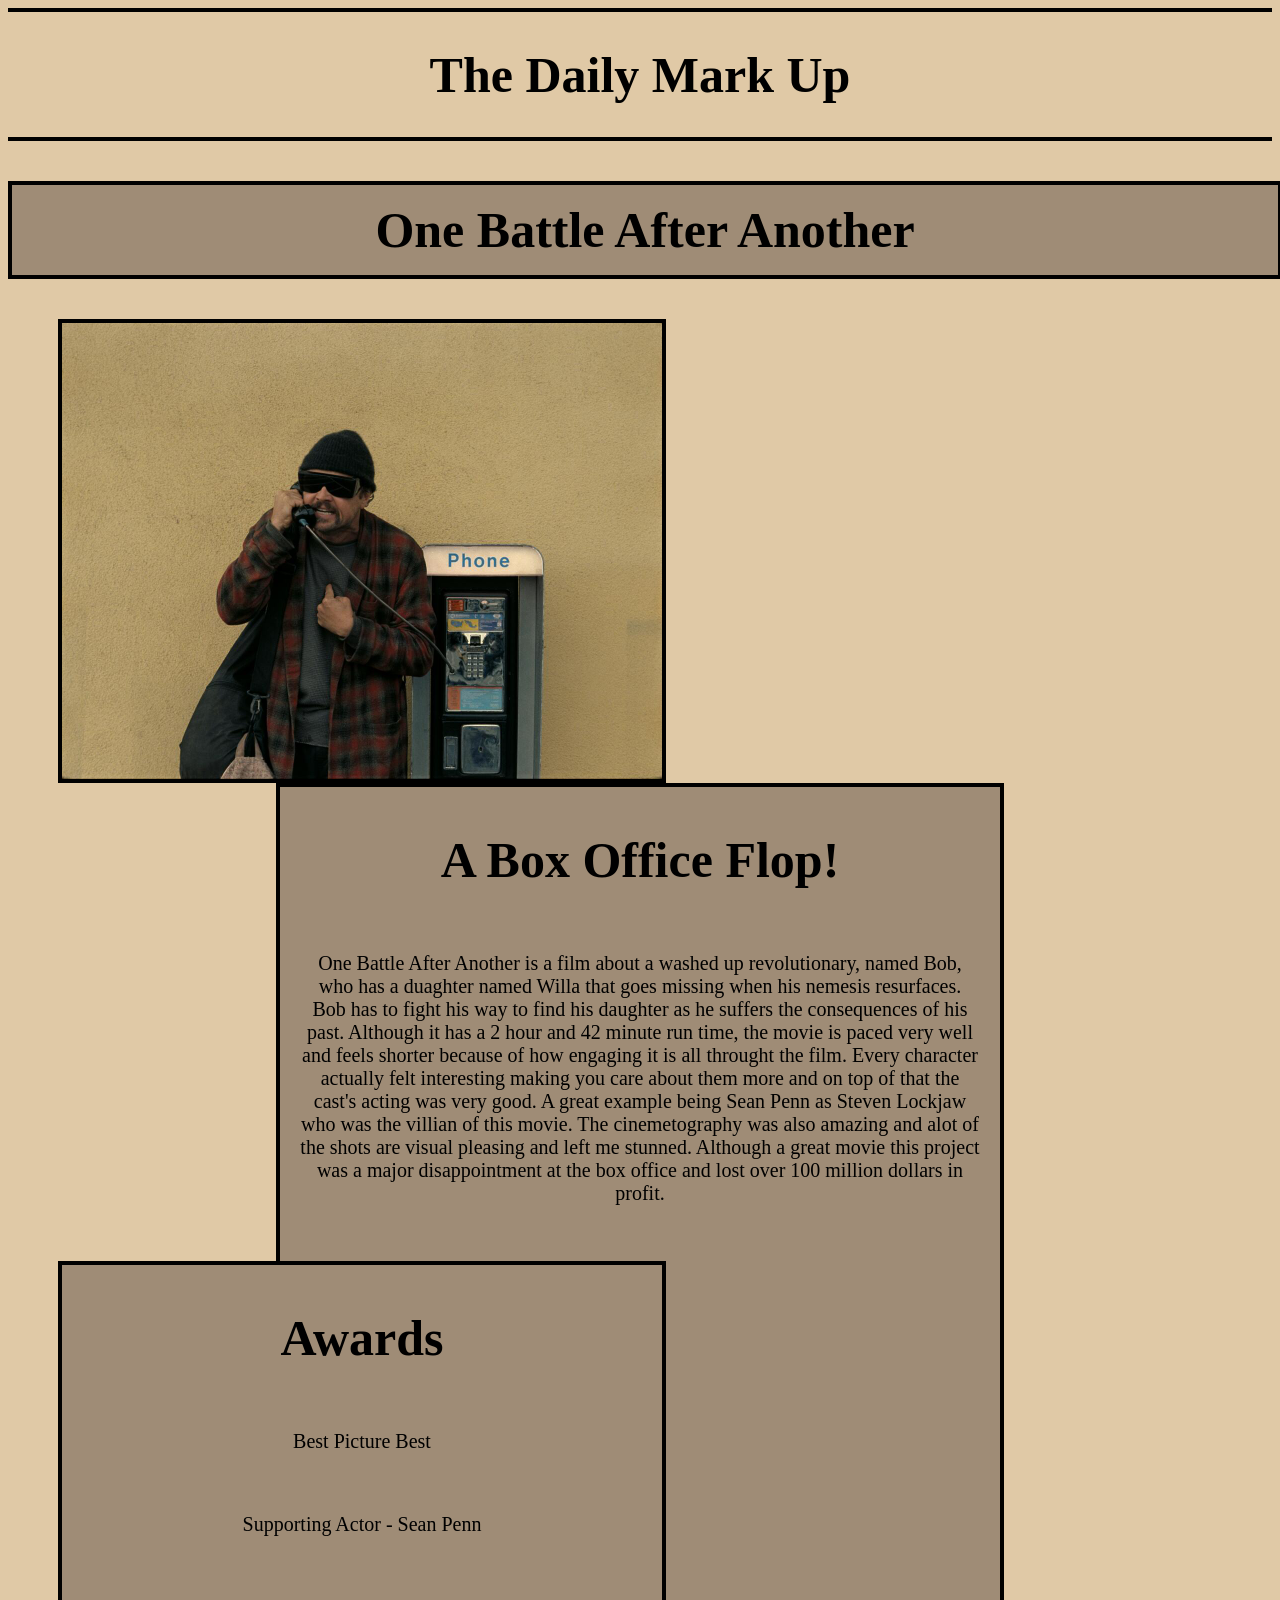
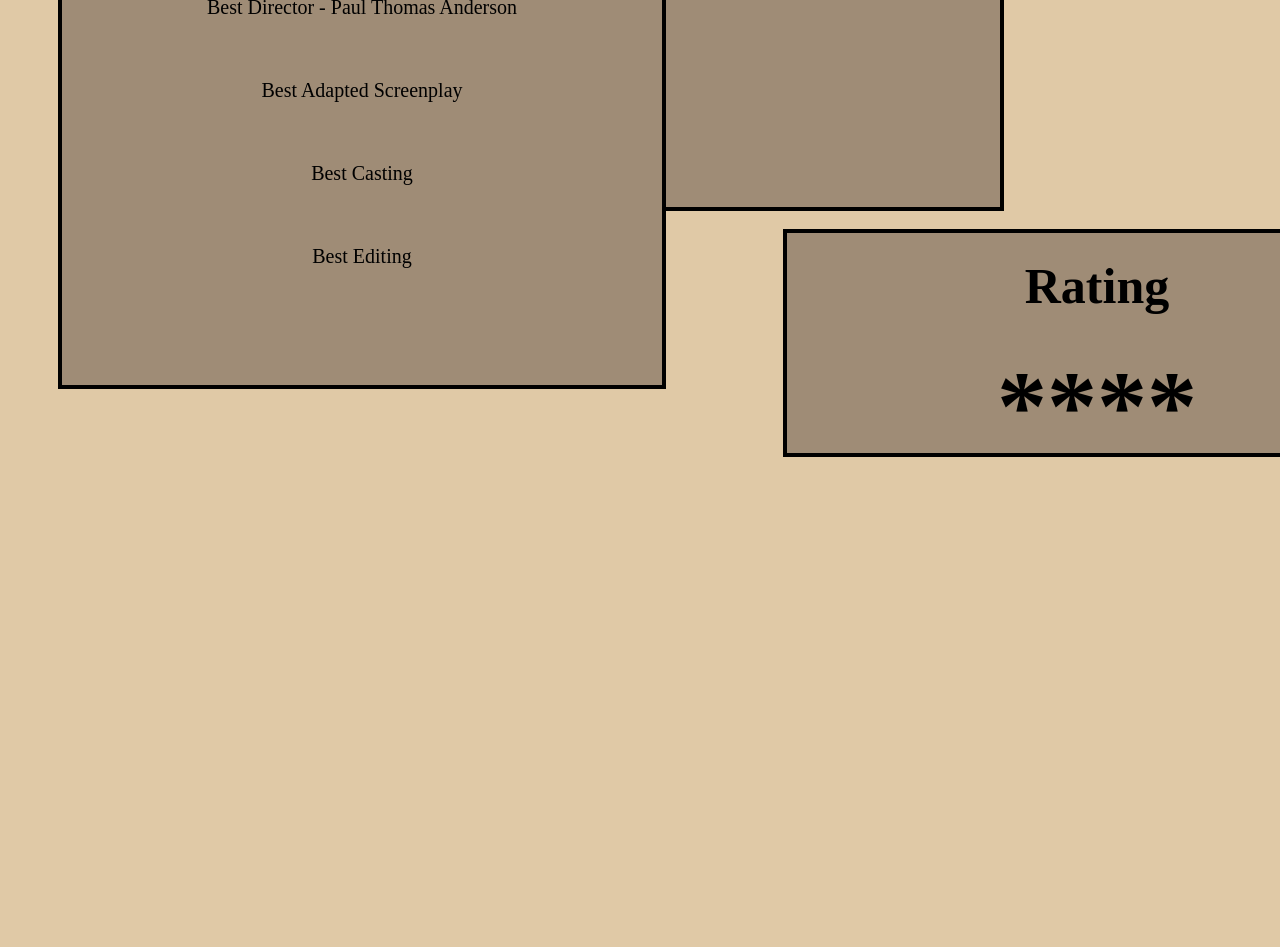
<file: One Battle After Another.html>
<!DOCTYPE html>
<html lang="en">
<head>
    <link rel="stylesheet" href="Style/style2.css">
    </head>
    <body>  
   <hr>
   <h1>The Daily Mark Up</h1>
   <hr>
   
   
        <div class="container">
        <div>
       <h1>One Battle After Another</h1>
       </div>
    </div>
    
        <div class="container2">
            <img class="image" src="Images/leonardo.jpeg" alt="One Battle After Another"/> 

            <div>
                <h1> A Box Office Flop!</h1>
                
                <p>One Battle After Another is a film about a washed up revolutionary, named Bob, who has a duaghter named Willa that goes missing when his nemesis resurfaces. Bob has to fight his way to find his daughter as he suffers the consequences of his past. Although it has a 2 hour and 42 minute run time, the movie is paced very well and feels shorter because of how engaging it is all throught the film. Every character actually felt interesting making you care about them more and on top of that the cast's acting was very good. A great example being Sean Penn as Steven Lockjaw who was the villian of this movie. The cinemetography was also amazing and alot of the shots are visual pleasing and left me stunned. Although a great movie this project was a major disappointment at the box office and lost over 100 million dollars in profit.</p>
                
       </div>
      
</div> 
  <div class="container3">
            <div>
                <h1>Awards</h1>
                <p>Best Picture Best</p>
                    <p> Supporting Actor - Sean Penn </p>
                    <p>Best Director - Paul Thomas Anderson </p>
                     <p>Best Adapted Screenplay </p>
                     <p>Best Casting</p>
                     <p>Best Editing</p>
 
            </div>
        </div>
      
        </div>
        <div class="container4">
            <div>
                <h1>Rating</h1> 
            
                   <p2> ****</p2>          
            </div>
    </body>
</file>
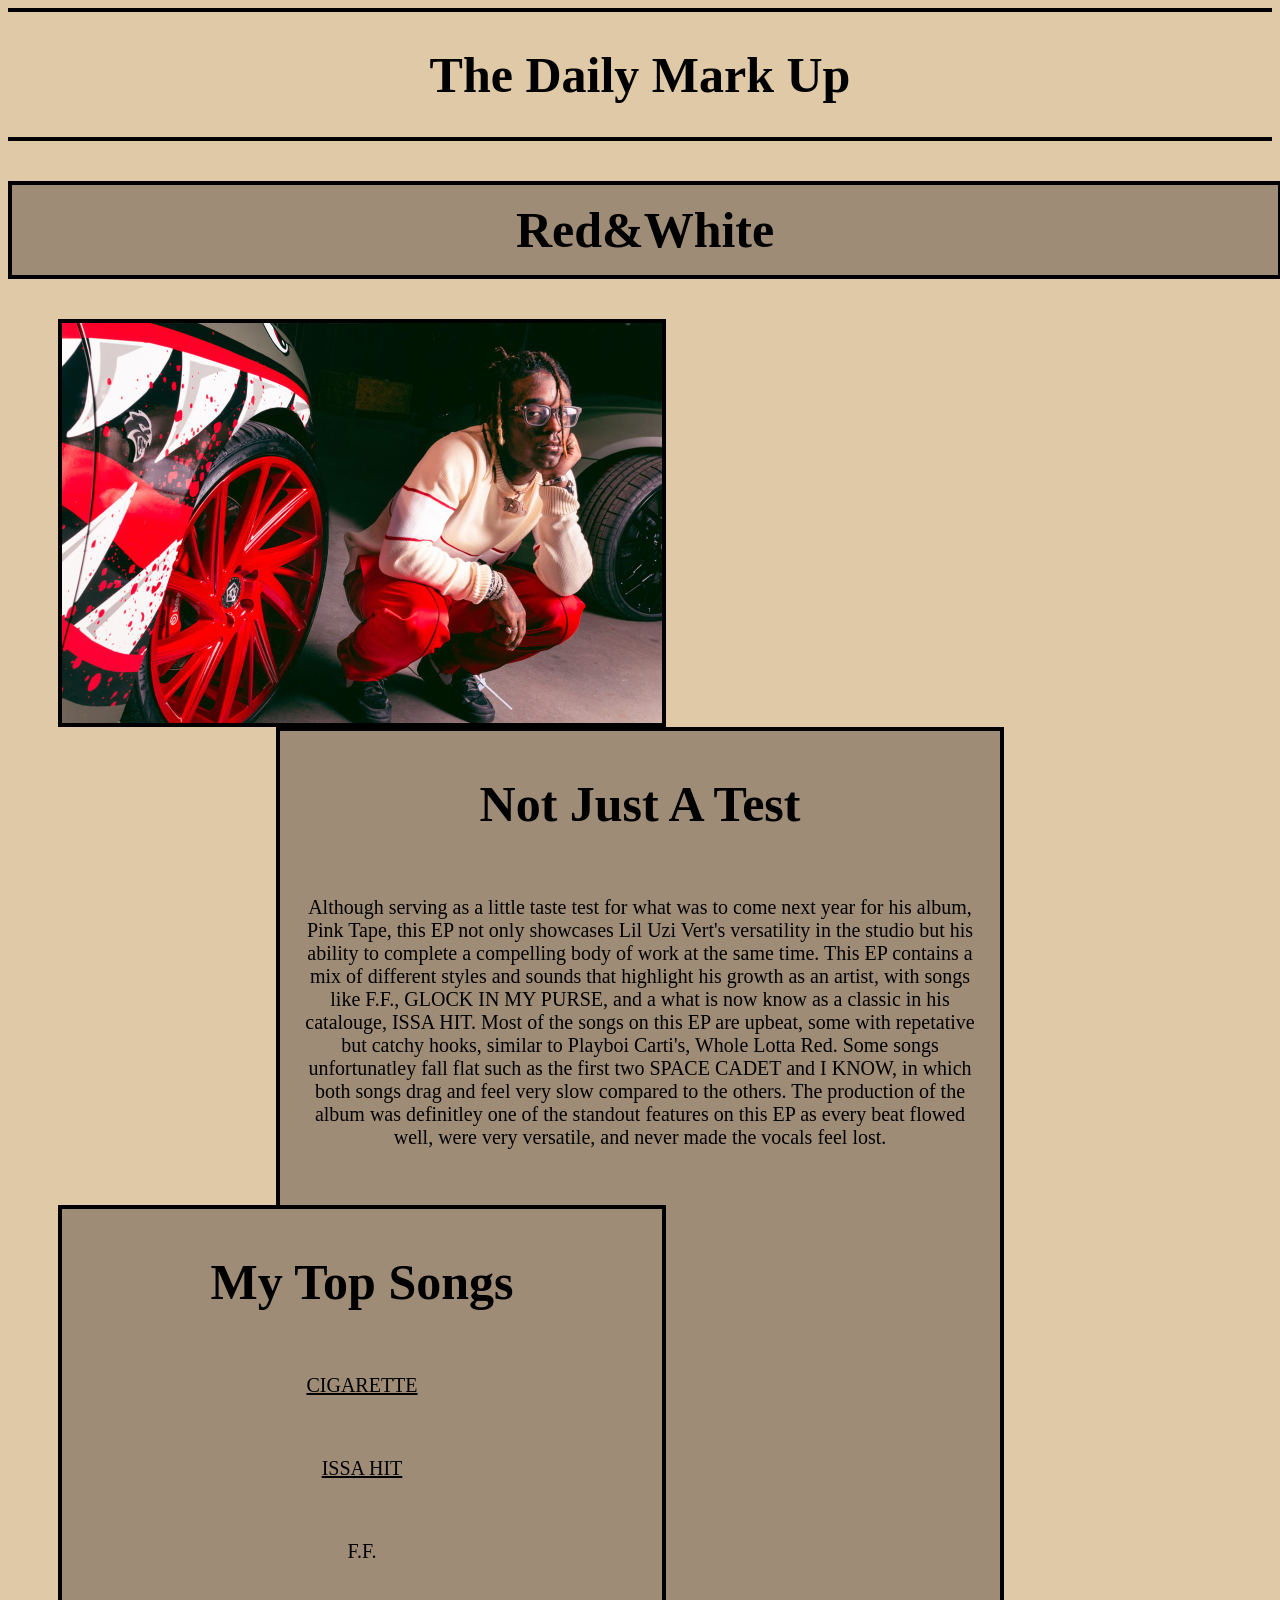
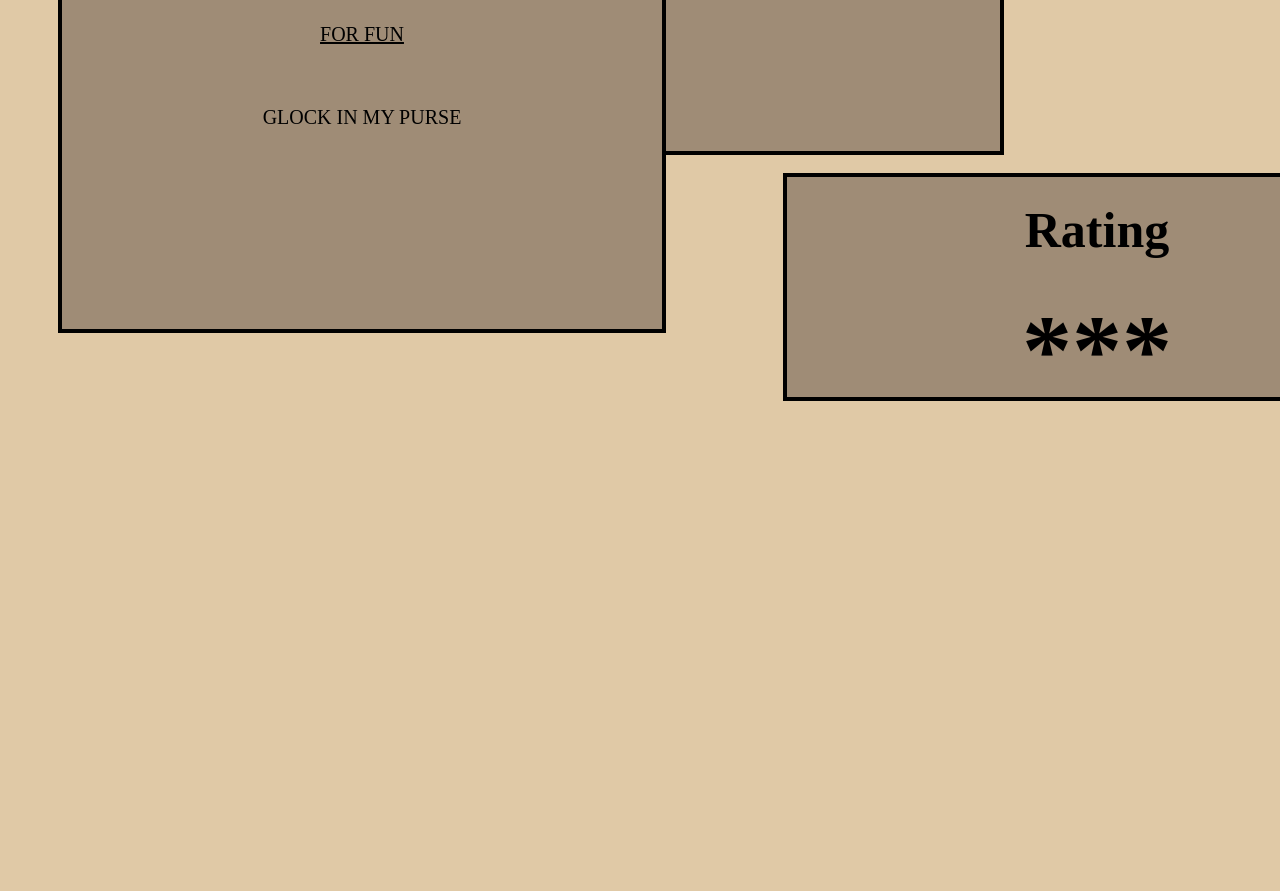
<file: Red&White.html>
<!DOCTYPE html>
<html lang="en">
<head>
    <link rel="stylesheet" href="Style/style2.css">
    </head>
     <body>
         </head>
    <body>  
   <hr>
   <h1>The Daily Mark Up</h1>
   <hr>
     <div class="container">
        <div>
       <h1>Red&White</h1>
       </div>
    </div>
    
        <div class="container2">
            <img class="image" src="Images/redamdwhite.png" alt="Red&White"/> 

            <div>
                <h1>Not Just A Test</h1>
                <p> Although serving as a little taste test for what was to come next year for his album, Pink Tape, this EP not only showcases Lil Uzi Vert's versatility in the studio but his ability to complete a compelling body of work at the same time. This EP contains a mix of different styles and sounds that highlight his growth as an artist, with songs like F.F., GLOCK IN MY PURSE, and a what is now know as a classic in his catalouge, ISSA HIT. Most of the songs on this EP are upbeat, some with repetative but catchy hooks, similar to Playboi Carti's, Whole Lotta Red. Some songs unfortunatley fall flat such as the first two SPACE CADET and I KNOW, in which both songs drag and feel very slow compared to the others. The production of the album was definitley one of the standout features on this EP as every beat flowed well, were very versatile, and never made the vocals feel lost. </p>
                
<p></p>              
       </div>
      
</div> 
  <div class="container3">
            <div>
                <h1>My Top Songs</h1>
                <p> <a href="">CIGARETTE</a></p>
                <p> <a href="">ISSA HIT</a></p>
                <p> <a href=""></a>F.F.</a></p>
                <p> <a href="">FOR FUN</a></p>
                <p> <a href=""></a>GLOCK IN MY PURSE</p>
               
 
            </div>
        </div>
      
        </div>
        <div class="container4">
            <div>
                <h1>Rating</h1> 
            
                   <p2> ***</p2>          
            </div>
    </body>
</file>
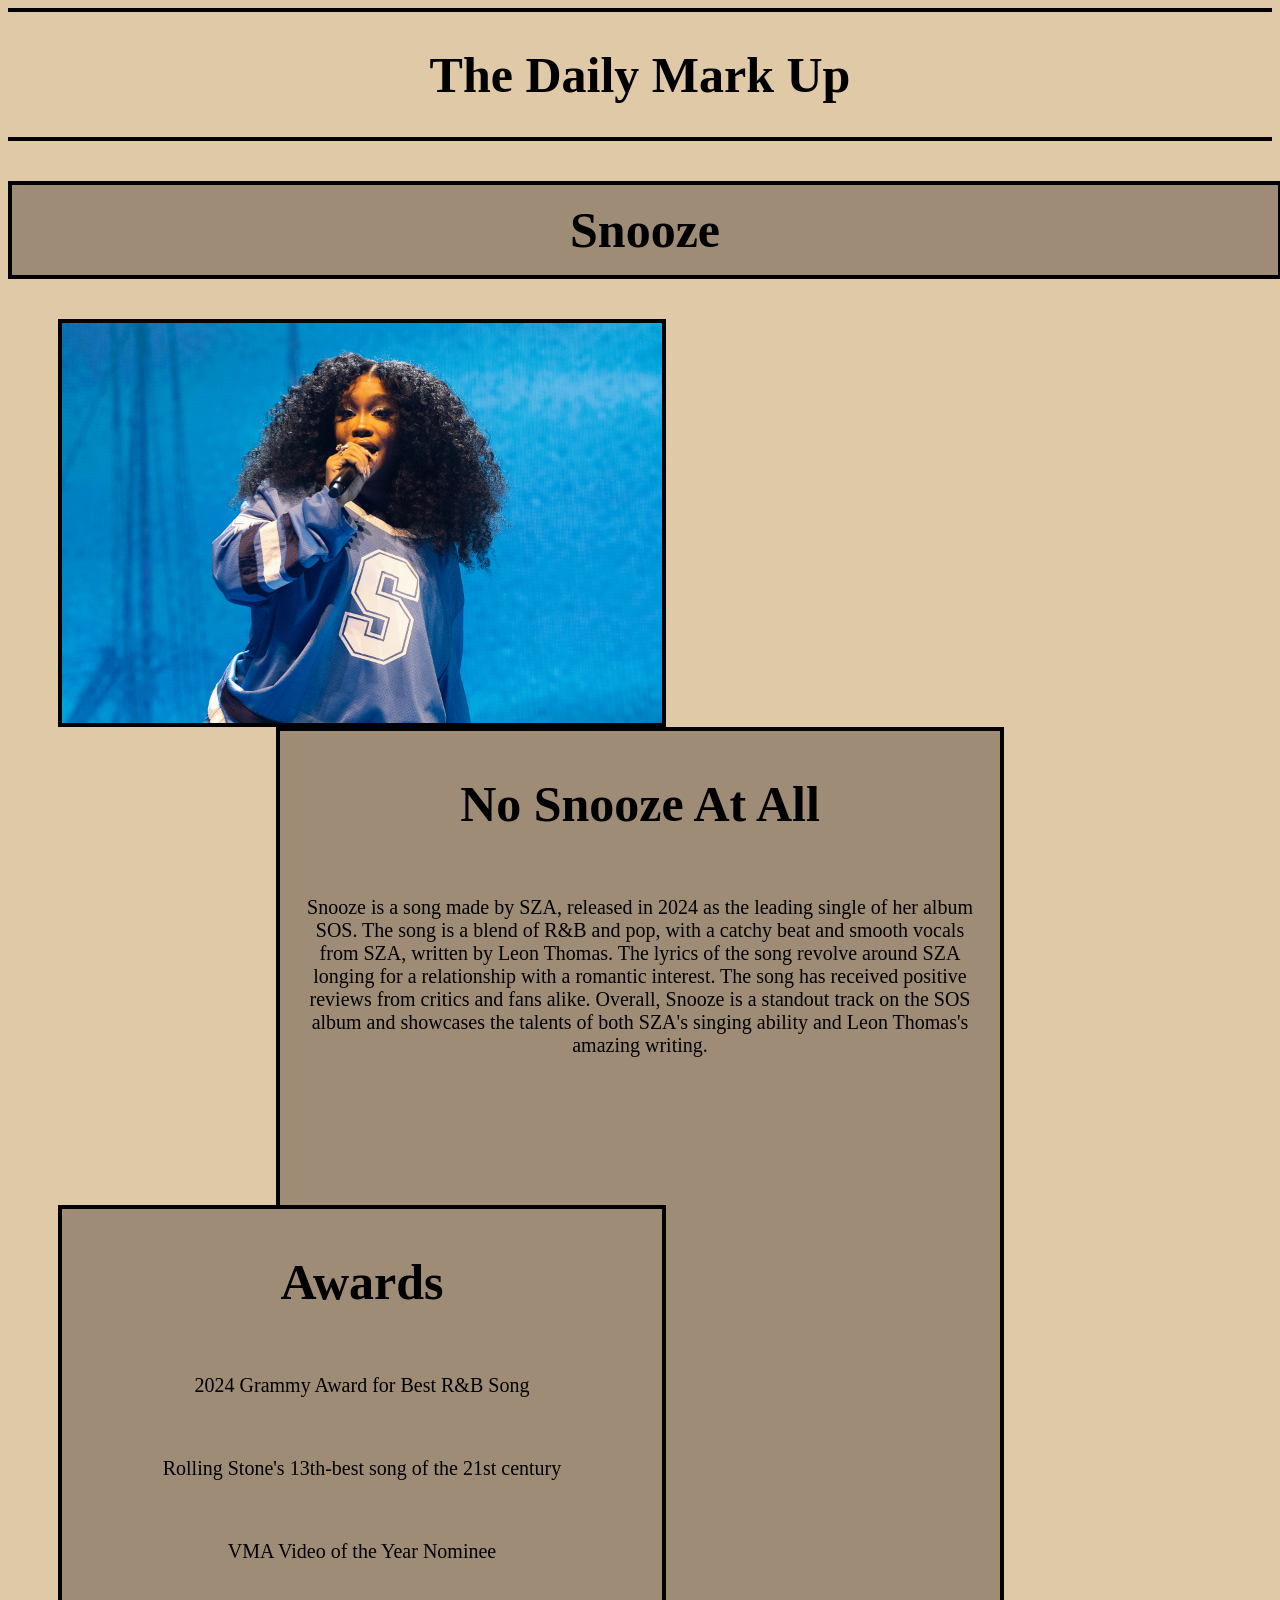
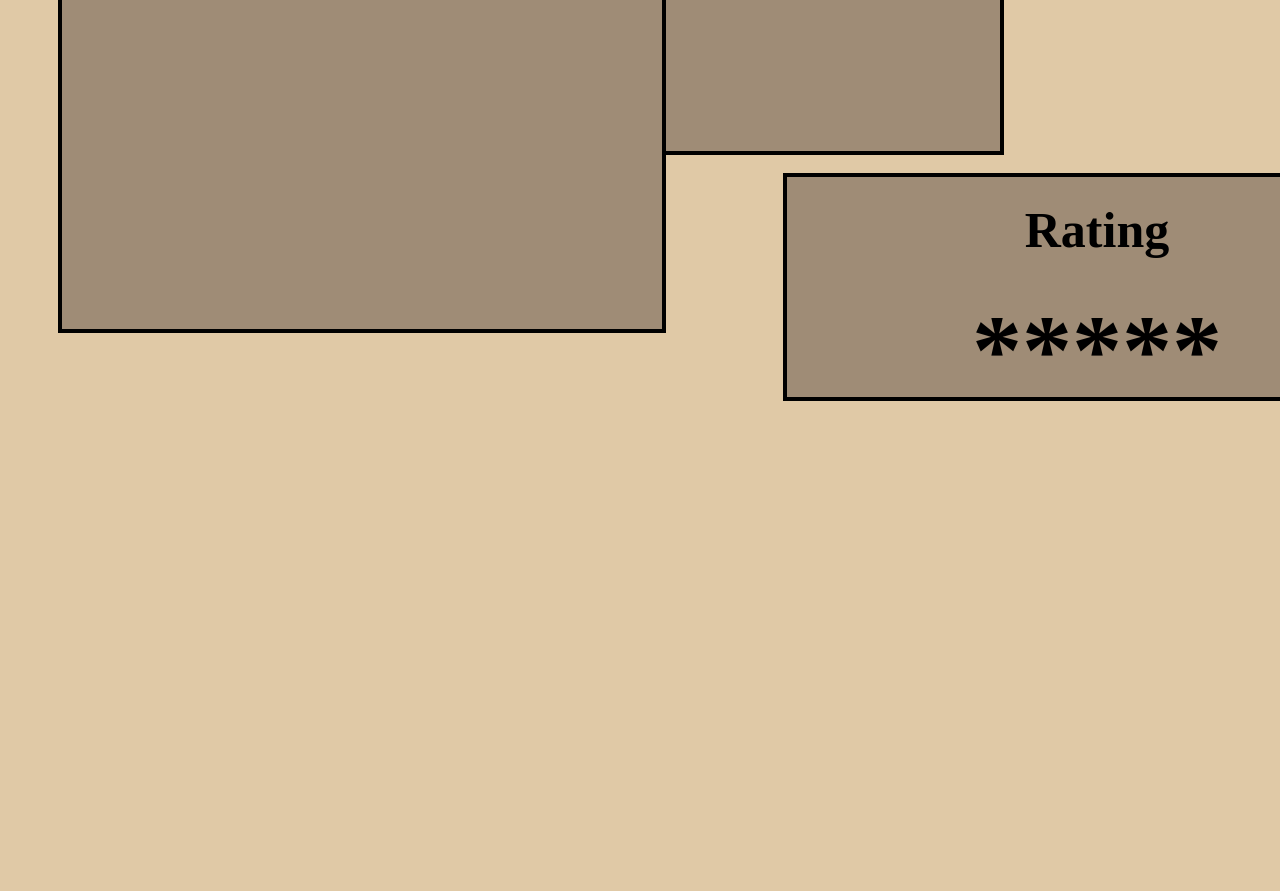
<file: Snooze.html>
<!DOCTYPE html>
<html lang="en">
<head>
    <link rel="stylesheet" href="Style/style2.css">
    </head>
     <body>
         </head>
    <body>  
   <hr>
   <h1>The Daily Mark Up</h1>
   <hr>
     <div class="container">
        <div>
       <h1>Snooze</h1>
       </div>
    </div>
    
        <div class="container2">
            <img class="image" src="Images/Snooze.png" alt="Snooze"/> 

            <div>
                <h1>No Snooze At All</h1>
                
<p> Snooze is a song made by SZA, released in 2024 as the leading single of her album SOS. The song is a blend of R&B and pop, with a catchy beat and smooth vocals from SZA, written by Leon Thomas. The lyrics of the song revolve around SZA longing for a relationship with a romantic interest. The song has received positive reviews from critics and fans alike. Overall, Snooze is a standout track on the SOS album and showcases the talents of both SZA's singing ability and Leon Thomas's amazing writing.</p>             
       </div>
      
</div> 
  <div class="container3">
            <div>
                <h1>Awards</h1>
                <p> 2024 Grammy Award for Best R&B Song</p>
                <p> Rolling Stone's 13th-best song of the 21st century</p>
                <p> VMA Video of the Year Nominee</p>
              
 
            </div>
        </div>
      
        </div>
        <div class="container4">
            <div>
                <h1>Rating</h1> 
            
                   <p2> *****</p2>          
            </div>
    </body>
</file>
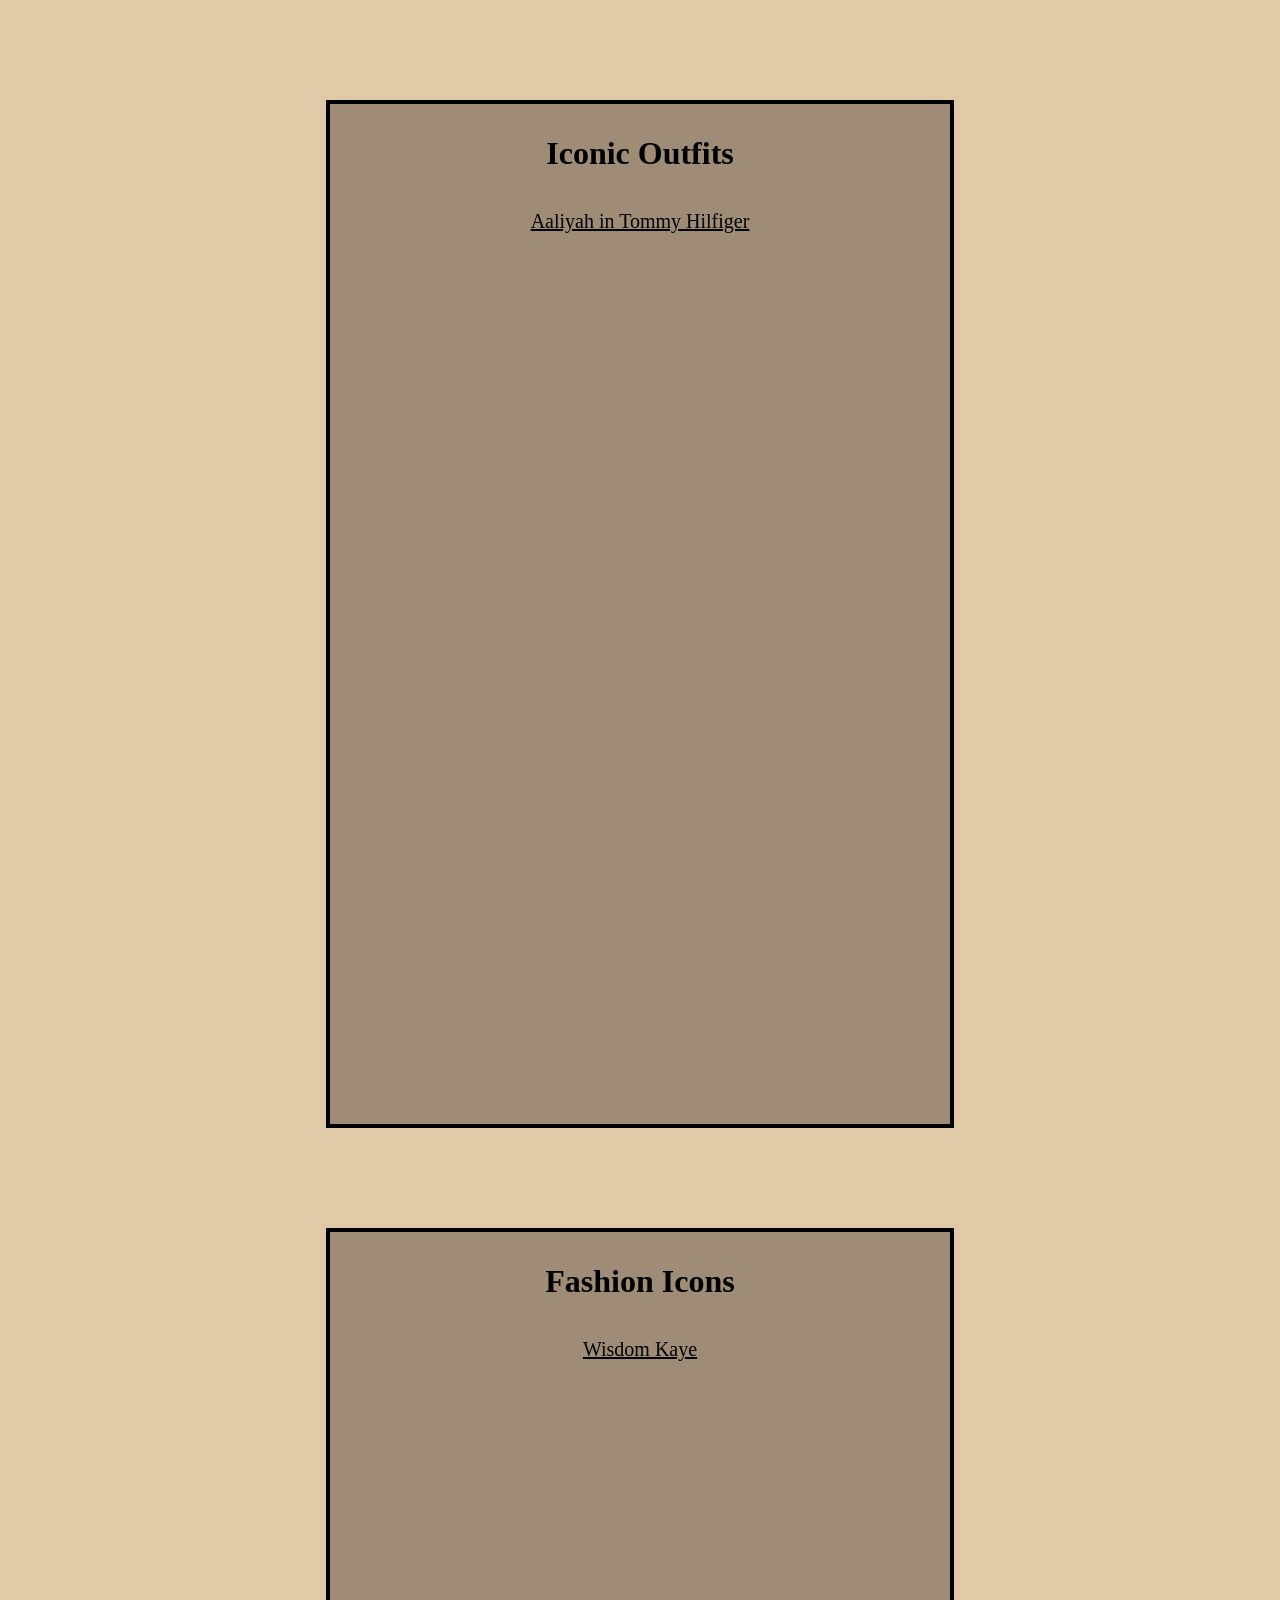
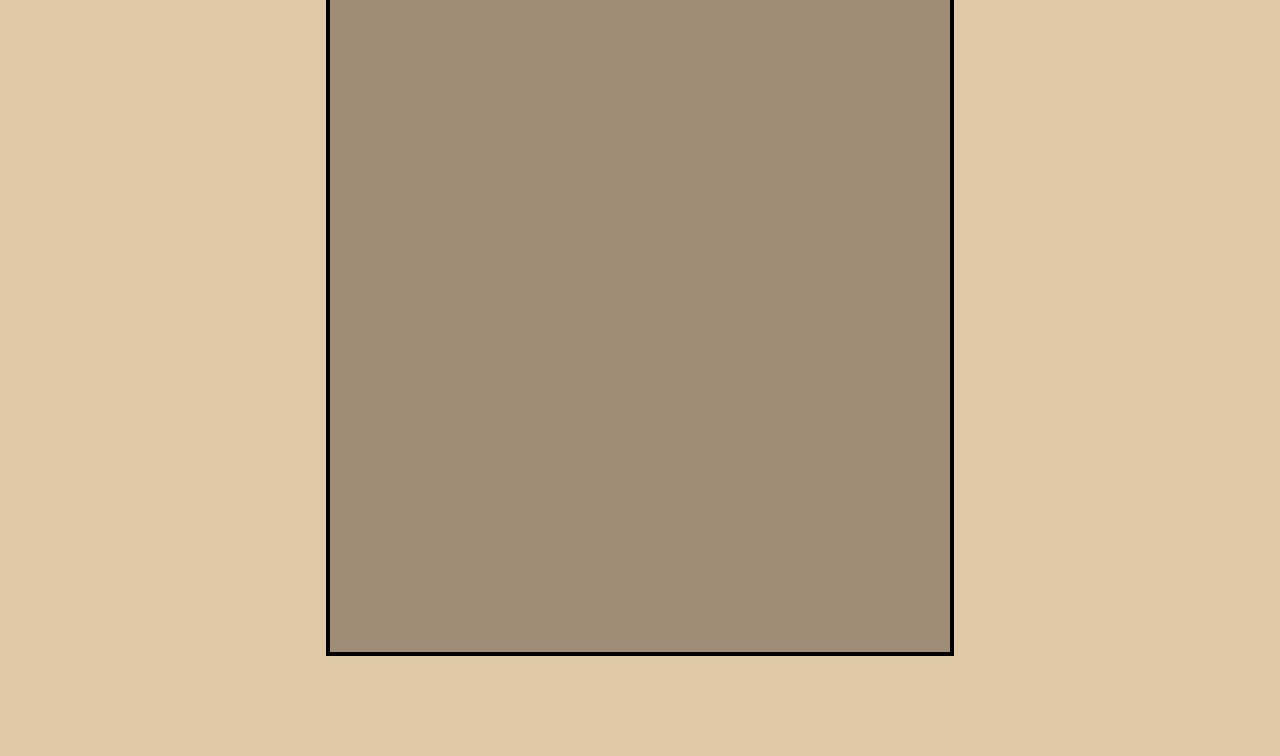
<file: trends.html>
<!DOCTYPE html>
<html lang="en">
<head>
    <link rel="stylesheet" href="Style/style3.css">
    </head>
    <body>  
         <body> 
        <div class="container">
       <div>
            <h1>Iconic Outfits</h1> 
        <p><a href="Aaliyahhilly.html">Aaliyah in Tommy Hilfiger</a></p> 
        </div>
        <div>
            <h1>Fashion Icons</h1>
            <p><a href="WisdomKaye.html">Wisdom Kaye</a></p>
        </div>
        </div>
     </body> 
    </body>
</file>
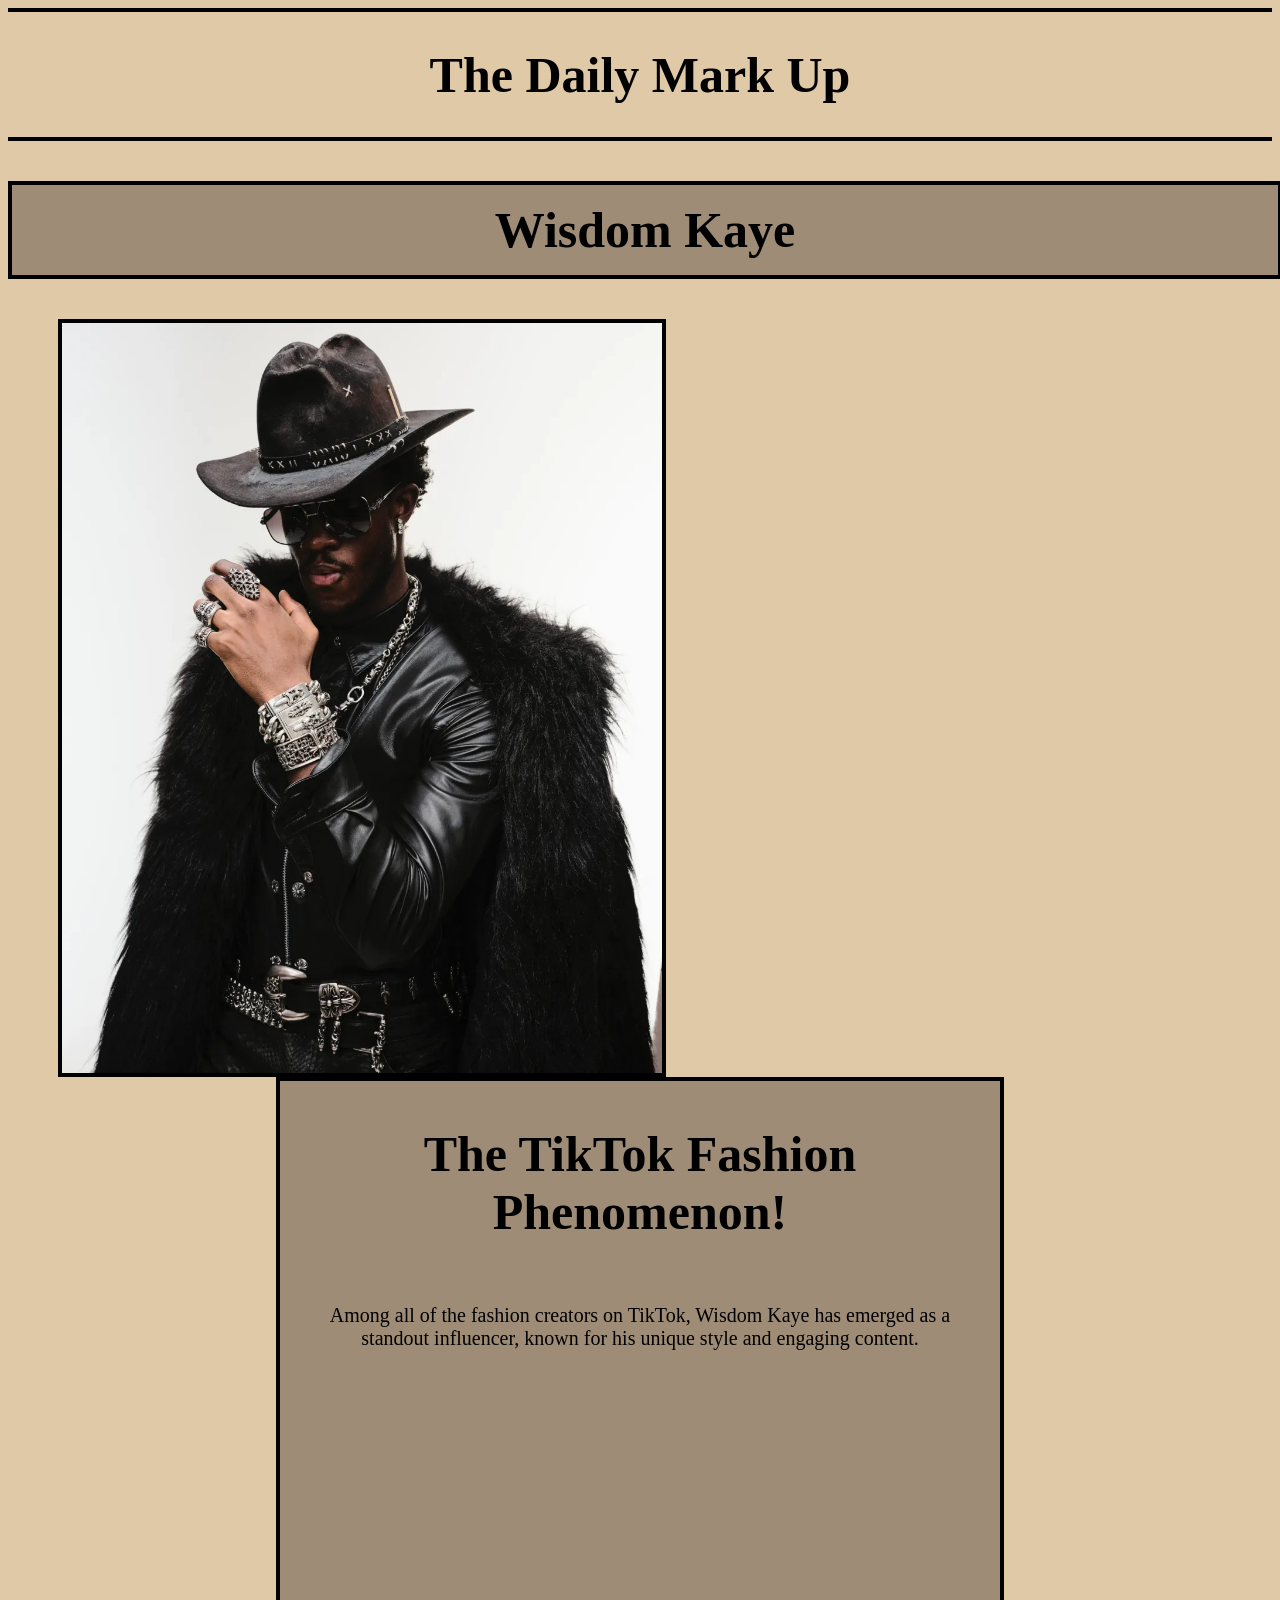
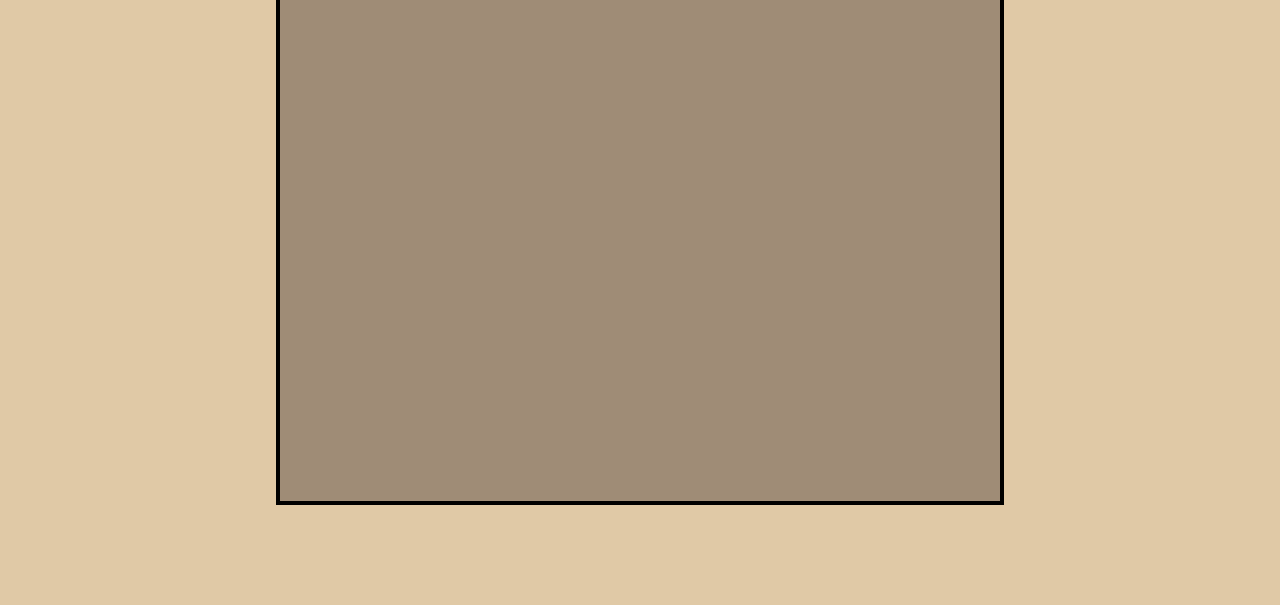
<file: WisdomKaye.html>
<!DOCTYPE html>
<html lang="en">
<head>
    <link rel="stylesheet" href="Style/style2.css">
    </head>
    <body>
         </head>
    <body>  
   <hr>
   <h1>The Daily Mark Up</h1>
   <hr>
   
   
        <div class="container">
        <div>
       <h1>Wisdom Kaye</h1>
       </div>
    </div>
      <div class="container2">
            <img class="image" src="Images/wisdome-kaye-1.png" alt="wisdm1"/> 


            <div>
                <h1> The TikTok Fashion Phenomenon!</h1>
                
<p>Among all of the fashion creators on TikTok, Wisdom Kaye has emerged as a standout influencer, known for his unique style and engaging content.</p>                
       </div>
      
    </body>
</file>
<file: Style/style.css>
body{
            background-color: rgb(224,201,166) ;
        }
 #page-title{
            color: black;
            text-align: center;
            font-family: cursive;
            font-size:xx-large;
            font-weight: bold;
            border: 4px solid black;
        }
  
    

        .container div {
        border: 4px solid black;
        color: black;
        height: 250px;
        padding: 20px;
        width: 300px;
        margin-top: 40px;
        margin-left: 20px;
        margin-right: 20px;
        margin-bottom: 40px;
        text-align: center;
        }
        .container{
            display: flex;
            justify-content: center;
            align-items: center;
        }
        a:link{
            color: black;
font-family: cursive;
font-size: 20px;


        }
        a:visited{
            color: black;
        }
        a:hover{
            color: rgb(199, 71, 161);}
            
.image {
  width: 100%;
  height: auto;
  border: 1px solid black;
  margin-bottom: 25px;
}
.image2 {
  width: 100%;
  height: 190px;
  border: 1px solid black;
  margin-bottom: 25px;
}
</file>
<file: Style/style2.css>
body{   background-color: rgb(224,201,166) ;}
 .container{
        border: 4px solid black;
        color: black;
        height: 50px;
        padding: 20px;
        width: 97%;
        margin-top: 40px;
        margin-bottom: 40px;
        text-align: center;
        background-color: rgb(159,140,118);
            display: flex;
            justify-content: center;
            align-items: center;
        }
        h1{
            color: black;
            text-align: center;
            font-family: cursive;
            font-size: 50px;
            font-weight: bold;   
        }
 
 .image {
max-width: 600px;
  height: auto;
  border: 4px solid black;
  float: left;
  margin-left: 50px;
}
.image2{
max-width: 700px;
  height: 335px;
  border: 4px solid black;
  float: left;
  margin-left: 50px;}
.image3{
max-width: 100%;
  height: 465px;;
  border: 4px solid black;
  float: left;
  margin-left: 50px;}

p{
    font-family: cursive;
    font-size: 20px;
    padding: 10px;
   
}
p2{
    font-family: cursive;
    font-size: 100px;
    font-weight: bold;
   
}
.container2 div{
    border: 4px solid black;
    background-color: rgb(159,140,118);
    height: 1000px;
   padding: 10px;
    width: 700px;
    text-align: center;
    display:flex;
       margin: 100px auto;
       flex-direction: column;
}
.container3 div{
    border: 4px solid black;
    background-color: rgb(159,140,118);
    height: 700px;
   padding: 10px;
    width: 580px;
    text-align: center;
    display:flex;
         margin: -650px 50px;
         flex-direction: column;
    
}
.container4 div{
     border: 4px solid black;
    background-color: rgb(159,140,118);
    height: 200px;
   padding: 10px;
    width: 600px;
    text-align: center;
    display:flex;
         margin: 490px 775px;
         flex-direction: column;
         justify-content: center;
}
   a:link{
            color: black;
font-family: cursive;
font-size: 20px;


        }
        a:visited{
            color: black;
        }
        a:hover{
            color: rgb(199, 71, 161);}
hr{
    border: 2px solid black;

}
           .container5 div{
             border: 4px solid black;
    background-color: rgb(159,140,118);
    height: 250px;
   padding: 10px;
    width: 580px;
    text-align: center;
    display:flex;
         margin: -650px 50px;
         flex-direction: column;
    ;}
</file>
<file: Style/style3.css>
body{
            background-color: rgb(224,201,166) ;
        }
        #page-title{
            color: black;
            text-align: center;
            font-family: cursive;
            font-size:xx-large;
            font-weight: bold;
            border: 4px solid black;
        }
    a:link{
            color: black;
font-family: cursive;
font-size: 20px;


        }
        a:visited{
            color: black;
        }
        a:hover{
            color: rgb(199, 71, 161);}
.container div{
    border: 4px solid black;
    background-color: rgb(159,140,118);
    height: 1000px;
   padding: 10px;
    width: 600px;
    text-align: center;
    display:flex;
       flex-direction: column;
       margin-bottom: 20px;
              margin: 100px auto;

}
.image3{
    width: 200px;
    height: 200px;
    
}
  .category {
        border: 4px solid black;
        color: black;
        display: flex;
    flex-direction: column;
    width: fit-content;
    height: 100px;
}
</file>
